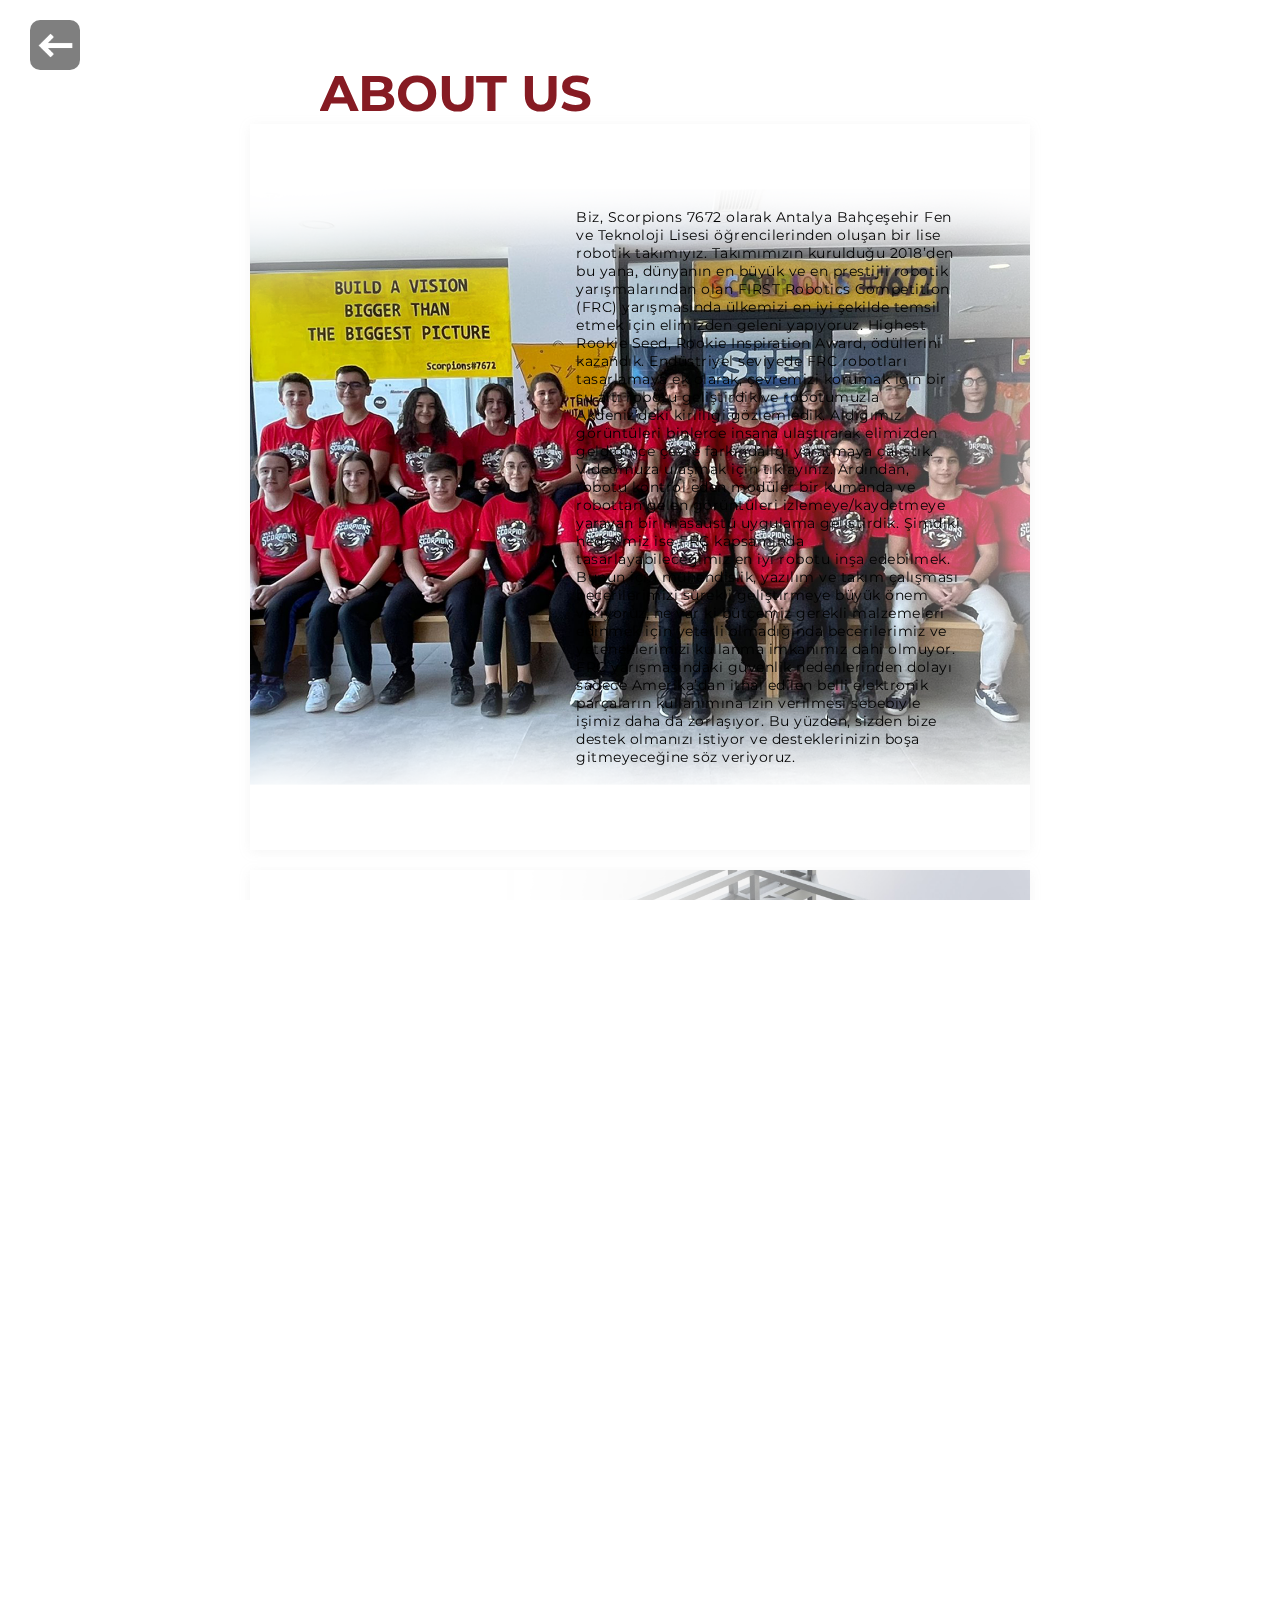
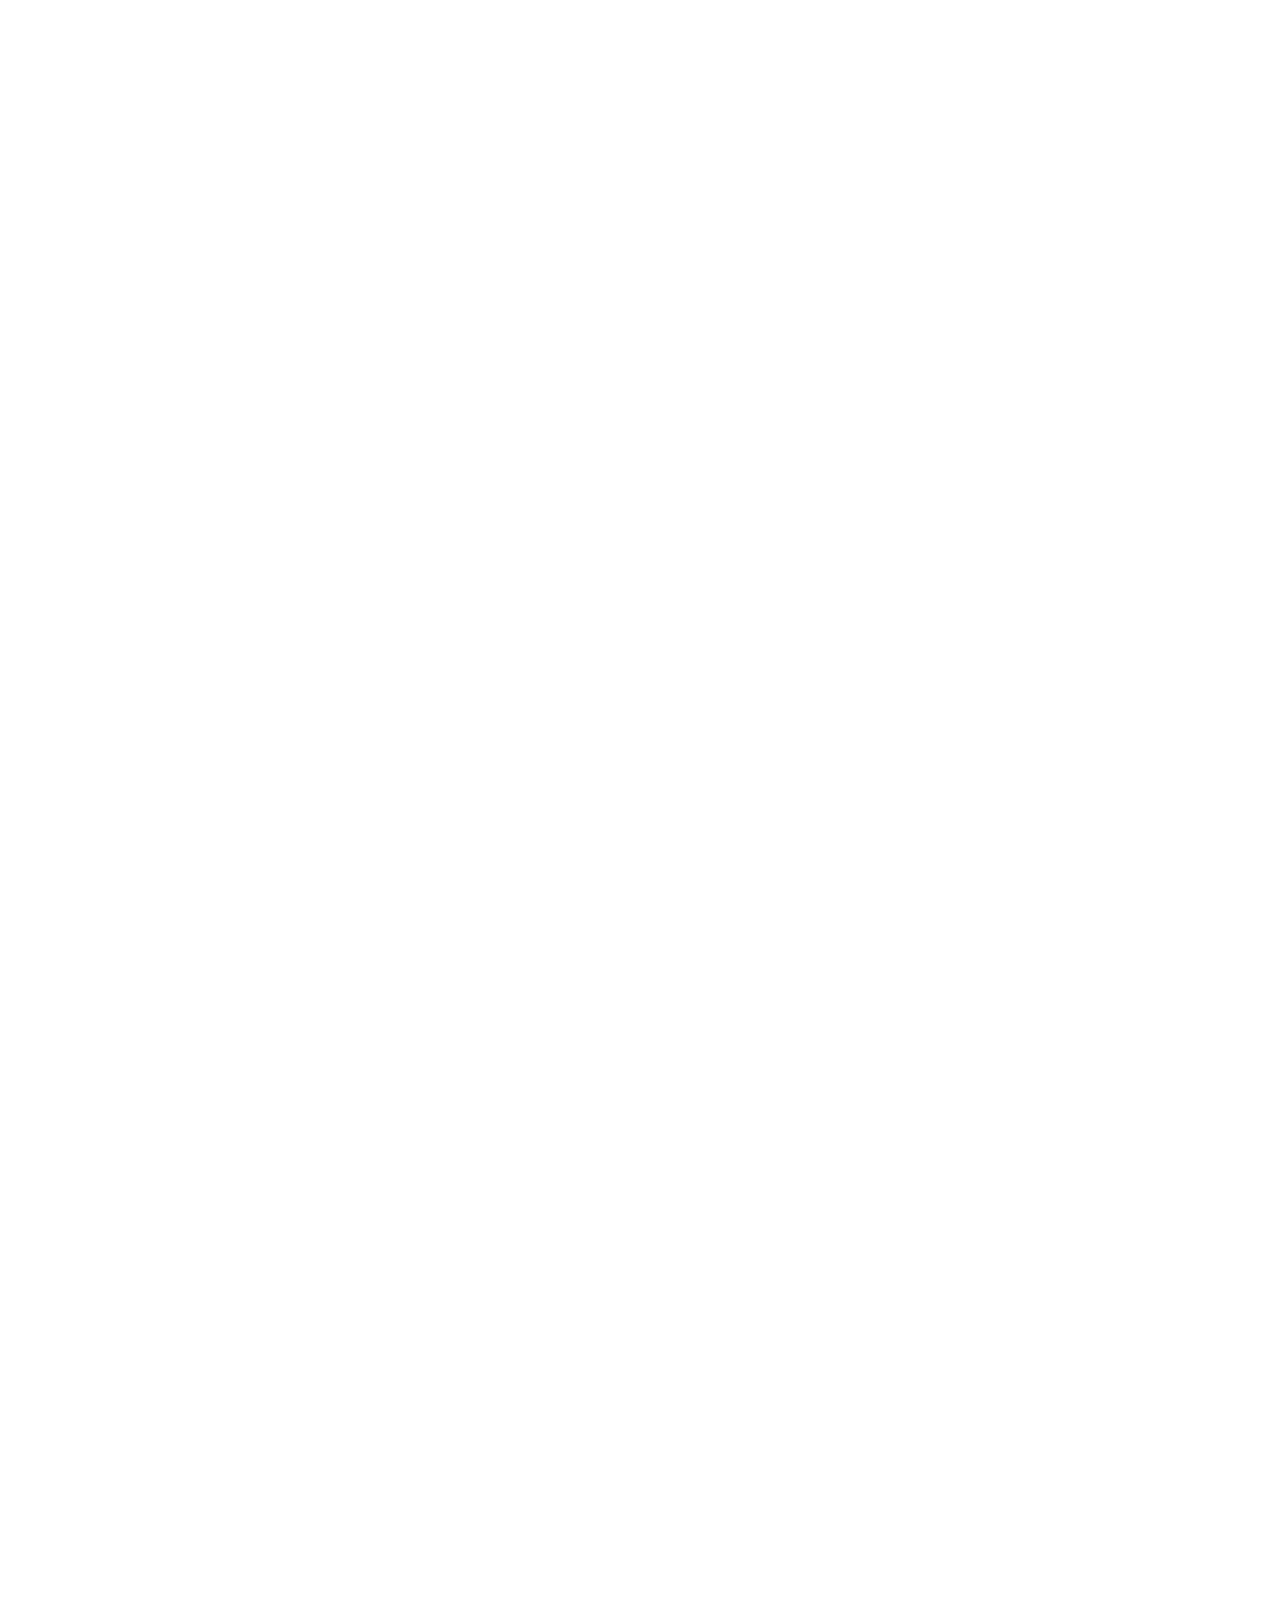
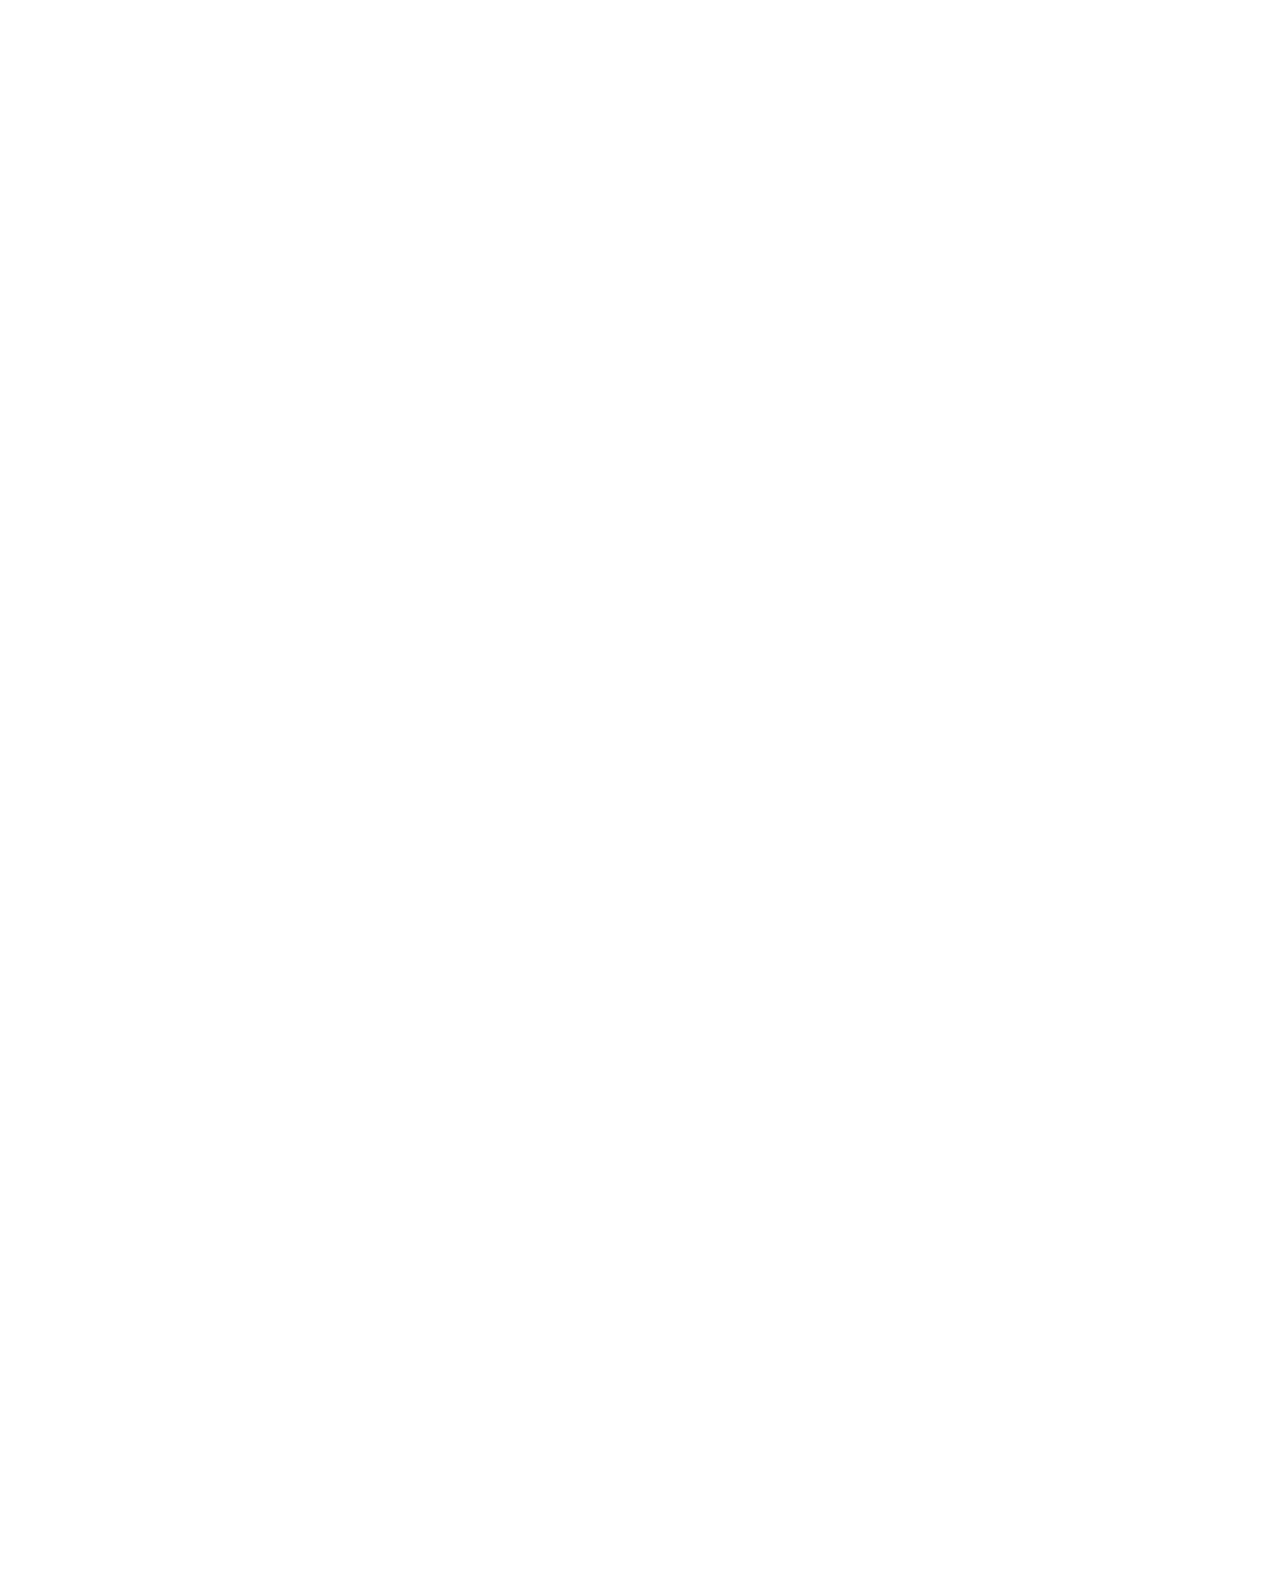
<file: aboutus.html>
<!doctype html>
<html lang="en">


<head>
	<meta charset="utf-8">
	<meta name="viewport" content="width=device-width" />
	<meta https-equiv="X-UA-Compatible" content="ie=edge" />
	<link rel="stylesheet" href="css/style.css" />
	<title> Scorpions Robotics </title>
	<script src="jquery/jquery-3.4.1.js"></script>
	<script type="text/javascript" src="jquery/main.js"></script>
	<script type="text/javascript" src="jquery/favicon.js"></script>
	<script>
		$(window).on("load", function () {
			$(".loader-wrapper").fadeOut("fast");
		});
	</script>
</head>

<body style="scroll-snap-type: none;">
	<div onClick="back2()" class="backbutton">
		<img alt="" src="images/goback.png" />
	</div>
	<div id="sidebar">
		<div clas<strong></strong>s="toggle-btn" onclick="toggleSidebar()">
			<div class="icon">
				<div class="hamburger"></div>
			</div>
		</div>
		<ul>
			<a href="index.html">
				<li><img style="height: 20px; padding-right: 6px;" alt="" src="images/ico_home.png" />Home</li>
			</a>
			<a href="aboutus.html">
				<li><img style="height: 20px; padding-right: 6px;" alt="" src="images/ico_aboutus.png" />Our Projects</li>
			</a>
			<a href="projects.html">
				<li><img style="height: 20px; padding-right: 6px;" alt="" src="images/ico_home.png" />Home</li>
			</a>
			<li id="frcandfirst.html" onClick="productMenu()">
				<img style="height: 20px; padding-right: 6px;" alt="" src="images/ico_products.png" />FRC and First
			</li>

			<div id="industrial" class="sidebarsub">
				<li onClick="industrialMenu()" style="padding-left: 15px;">Industrial</li>
				<a href="products/ptk1000.html">
					<li id="ptk1000" class="sidebarsub1" style="padding-left: 30px;">PTK<strong>1000</strong></li>
				</a>
				<a href="products/ptk3000.html">
					<li id="ptk3000" class="sidebarsub1" style="padding-left: 30px;">PTK<strong>3000</strong></li>
				</a>
			</div>
			<div id="agricultural" class="sidebarsub">
				<li onClick="agriMenu()" style="padding-left: 15px;">Agricultural</li>
				<a href="products/uta.html">
					<li id="uta" class="sidebarsub2" style="padding-left: 30px;"><strong>UTA</strong></li>
				</a>
			</div>
			<a onClick="window.location.href = '#sec_con'">
				<li><img style="height: 20px; padding-right: 6px;" alt="" src="images/ico_contact.png" />Contact</li>
			</a>
			<div class="menu_social">
				<a target="_blank" href="https://twitter.com/scorpions7672"><img title="Twitter" alt=""
						src="images/logo_twitter.png" /></a>
				<a target="_blank" href="https://www.facebook.com/scorpions7672/"><img title="Facebook" alt=""
						src="images/logo_facebook.png" /></a>
				<a target="_blank" href="https://www.instagram.com/scorpions7672/"><img title="Instagram" alt=""
						src="images/logo_instagram.png" /></a>
				<a target="_blank" href="https://www.youtube.com/channel/UCLsK3acedtyaD6dABW39g2Q"><img title="Youtube"
						alt="" src="images/logo_youtube.png" /></a>
			</div>
		</ul>
	</div>

	<section class="aboutus">
		<div class="au-header">
			<h3>ABOUT US</h3>
		</div>
		<div class="au-description">
			<p>
				Biz, Scorpions 7672 olarak Antalya Bahçeşehir Fen ve Teknoloji Lisesi öğrencilerinden oluşan bir lise
				robotik takımıyız. Takımımızın kurulduğu 2018’den bu yana, dünyanın en büyük ve en prestijli robotik
				yarışmalarından olan FIRST Robotics Competition (FRC) yarışmasında ülkemizi en iyi şekilde temsil etmek
				için elimizden geleni yapıyoruz.

				Highest Rookie Seed, Rookie Inspiration Award, ödüllerini kazandık.
				Endüstriyel seviyede FRC robotları tasarlamaya ek olarak, çevremizi korumak için bir su altı robotu
				geliştirdik ve robotumuzla Akdeniz’deki kirliliği gözlemledik. Aldığımız görüntüleri binlerce insana
				ulaştırarak elimizden geldiğince çevre farkındalığı yaratmaya çalıştık. Videomuza ulaşmak için
				tıklayınız. Ardından, robotu kontrol eden modüler bir kumanda ve robottan gelen görüntüleri
				izlemeye/kaydetmeye yarayan bir masaüstü uygulama geliştirdik.

				Şimdiki hedefimiz ise FRC kapsamında tasarlayabileceğimiz en iyi robotu inşa edebilmek. Bunun için
				mühendislik, yazılım ve takım çalışması becerilerimizi sürekli geliştirmeye büyük önem veriyoruz, ne var
				ki bütçemiz gerekli malzemeleri edinmek için yeterli olmadığında becerilerimiz ve yeteneklerimizi
				kullanma imkanımız dahi olmuyor. FRC yarışmasındaki güvenlik nedenlerinden dolayı sadece Amerika’dan
				ithal edilen belli elektronik parçaların kullanımına izin verilmesi sebebiyle işimiz daha da zorlaşıyor.
				Bu yüzden, sizden bize destek olmanızı istiyor ve desteklerinizin boşa gitmeyeceğine söz veriyoruz.




			</p>
		</div>


		<div class="au-content">
			<li>July 2017</li>
			<li>Research and Development of Agricultural Robot</li>
			<p> 5 friends with different engineering backgrounds come together to design a lightweight autonomous
				farming robot to create a sustainable solution for mechanical weeding in agriculture.</p>
		</div>

		<div class="au-content-r">
			<li>October 2017</li>
			<li>ITU Cekirdek Acceptance and Entrepreneurship Training</li>
			<p> With our Autonomous Agricultural Robot initiative, we got accepted to Turkey's most successful
				incubation centre and complete their entrepreneurship training program.</p>
		</div>

		<div class="au-content">
			<li>February 2018</li>
			<li>Tubitak BIGG and Company Establishment</li>
			<p> In February 2018, our first application to Tubitak has concluded and we are awarded with financial
				support thanks to TUBITAK BIGG program. Then, we established our company under the name Patika Robotik
				Arge ve Mühendislik San.Tic.A.Ş.</p>
		</div>

		<div class="au-content-r">
			<li>May 2018</li>
			<li>Research and Development of Autonomous Mobile Robots</li>
			<p> While working on our autonomous agricultural robot, we were also promoting our company to the industry
				and trying to establish relationships with companies. As a result of these efforts, we received our
				first order and started to develop 2 different autonomous load-carrier platforms under this order.</p>
		</div>


		<div class="au-content">
			<li>October 2018</li>
			<li>First Prototype Production of Agricultural Robot</li>
			<p> After weeks of hard work at our workshop, we have completed the production and assembly of our first
				autonomous agricultural robot. We have prepared a series of test environments to measure the adequacy of
				our robot's mechanical and electronic hardware in harsh outdoor conditions.</p>
		</div>

		<div class="au-content-r">
			<li>November 2018</li>
			<li>BIG BANG</li>
			<p> In November 2019, after passing through eliminations, we succeeded in reaching the semi-finals in the
				Big Bang competition organized by ITU Cekirdek and exhibited our first product in the foyer area.</p>
		</div>

		<div class="au-content">
			<li>February 2019</li>
			<li>Prototype Production of Autonomous Mobile Robot</li>
			<p> As a result of countless supplier interviews and numerous revised designs, we completed the production
				and assembly of our first Autonomous Mobile Robot within 8 months. </p>
		</div>

		<div class="au-content-r">
			<li>November 2019</li>
			<li>Turkey Connected and Autonomous Vehicles Cluster</li>
			<p> Patika Robotics is proud to be member of Turkey Connected and Autonomous Vehicles - Cluster and provide
				solutions for autonomous mobility and electric vehicles.</p>
		</div>


		<div class="au-content">
			<li>December 2019</li>
			<li>Production of PTK1000 </li>
			<p> In December 2019, we finished our first commercial Autonomous Mobile Robot that can carry up to 1000kg
				loads. </p>
		</div>

		<div class="au-content-r">
			<li>January 2020</li>
			<li>Production of PTK3000 </li>
			<p> After 2 months from finishing PTK1000, we commercialized our second AMR, which has capability of
				carrying 3000 kg loads. </p>
		</div>


	</section>
	<!-- Contact Us-->
	<section id="sec_con" class="section4">
		<div class="partners">
			<li><a href="https://itucekirdek.com/" target="_blank"><img title="İTÜ Çekirdek" class="partnerlogo" alt=""
						src="images/logo_cekirdek.png" /></a>
				<a href="https://www.ariteknokent.com.tr/tr" target="_blank"><img title="İTÜ Teknokent"
						class="partnerlogo" alt="" src="images/logo_teknokent.png" /></a>
				<a href="https://bigg.tubitak.gov.tr/" target="_blank"><img title="Bireysel Genç Girişim"
						class="partnerlogo" alt="" src="images/logo_bigg.png" /></a>
				<a href="https://www.tosb.com.tr/" target="_blank"><img title="TOSB" class="partnerlogo" alt=""
						src="images/logo_tosb.png" /></a>
			</li>
		</div>
		<div class="section4container">

			<div class="googlemaps">
				<iframe title="headquarters" src="https://snazzymaps.com/embed/364334" width="50%" height="70%"
					style="border:none;"></iframe>
			</div>
			<div class="contactinfo">
				<div class="contactlogos">
					<li><img alt="" src="images/logo_phone.png" /></li>
					<li><img alt="" src="images/logo_mail.png" /></li>
					<li><img alt="" src="images/logo_address.png" /></li>
					<li><img alt="" src="images/logo_social.png" /></li>

				</div>

				<div class="contactline">
				</div>

				<div class="contacttext">
					<div class="contactdiv">
						<h3><strong>PHONE</strong></h3>
						<li>+90 546 485 2005</li>
					</div>
					<div class="contactdiv">
						<h3><strong>E-MAIL</strong></h3>
						<li><a href="mailto:scorpions7672@gmail.com" target="_top">scorpions7672@gmail.com</a></li>
					</div>
					<div class="contactdiv">
						<h3><strong>ADDRESS</strong></h3>
						<li style="letter-spacing: 0px;"> Molla Yusuf, 25, Hürriyet Cd.</li>
						<li style="letter-spacing: 0px;">07070 Konyaaltı/Antalya</li>
					</div>
					<div class="contactdiv">
						<h3><strong>FOLLOW US</strong></h3>
						<li>
							<a target="_blank" href="https://twitter.com/scorpions7672"><img title="Twitter" alt=""
									src="images/logo_twitter.png" /></a>
							<a target="_blank" href="https://www.facebook.com/scorpions7672/"><img title="Facebook" alt=""
									src="images/logo_facebook.png" /></a>
							<a target="_blank" href="https://www.instagram.com/scorpions7672/"><img title="Instagram"
									alt="" src="images/logo_instagram.png" /></a>
							<a target="_blank" href="https://www.youtube.com/channel/UCLsK3acedtyaD6dABW39g2Q"><img
									title="Youtube" alt="" src="images/logo_youtube.png" /></a>
						</li>
					</div>
				</div>
			</div>
		</div>


		<div class="copyright">
			<li> Copyright © Scorpions Robotics 2020-2021</li>
		</div>
		<div class="loader-wrapper">
			<span class="loader"></span>
		</div>
	</section>
</body>


</html>
</file>
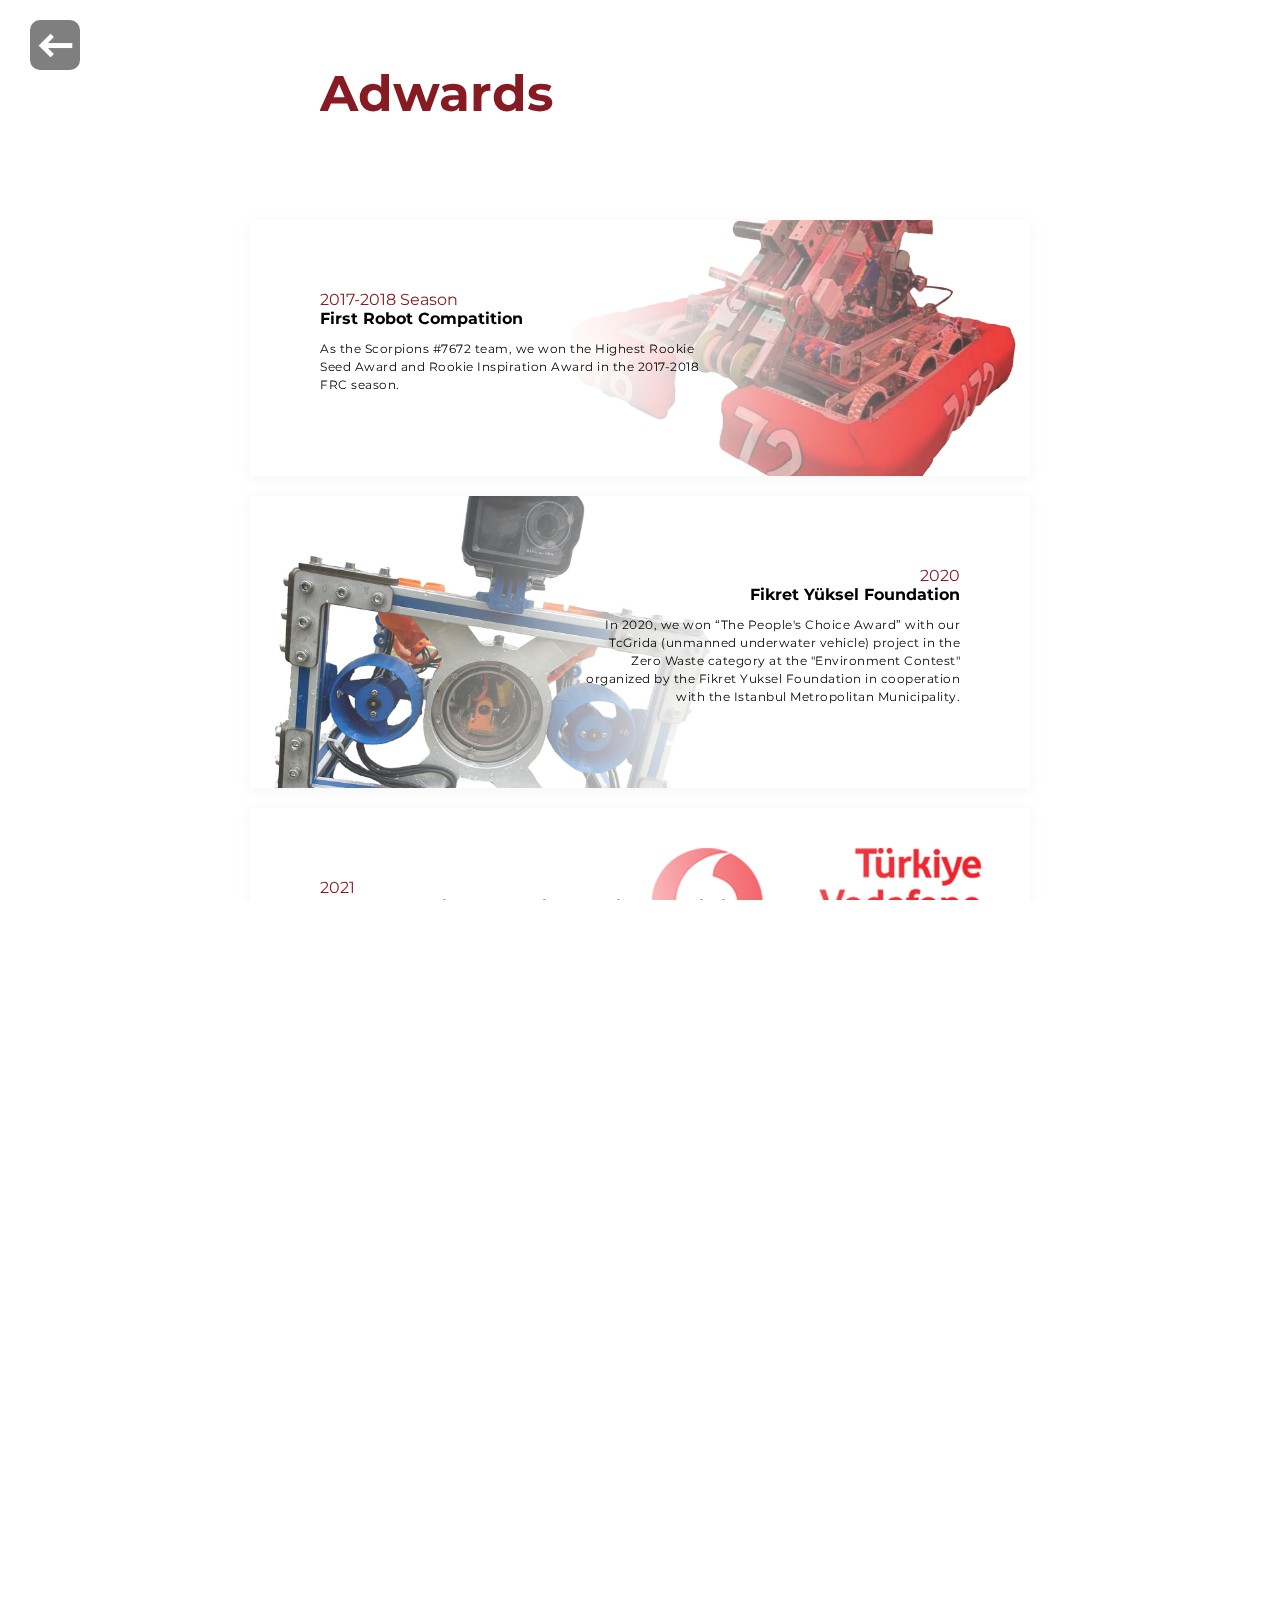
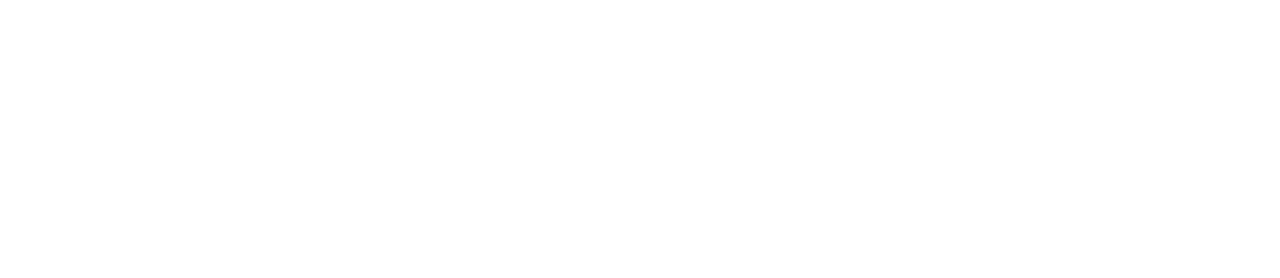
<file: adwards.html>
<!doctype html>
<html lang="en">


<head>
	<meta charset="utf-8">
	<meta name="viewport" content="width=device-width" />
	<meta https-equiv="X-UA-Compatible" content="ie=edge" />
	<link rel="stylesheet" href="css/style2.css" />
	<title> Scorpions Robotics </title>
	<script src="jquery/jquery-3.4.1.js"></script>
	<script type="text/javascript" src="jquery/main.js"></script>
	<script type="text/javascript" src="jquery/favicon.js"></script>
	<script>
		$(window).on("load", function () {
			$(".loader-wrapper").fadeOut("fast");
		});
	</script>
</head>

<body style="scroll-snap-type: none;">
	<div onClick="back2()" class="backbutton">
		<img alt="" src="images/goback.png" />
	</div>
	<div id="sidebar">
		<div clas<strong></strong>s="toggle-btn" onclick="toggleSidebar()">
			<div class="icon">
				<div class="hamburger"></div>
			</div>
		</div>
		<ul>
			<a href="index.html">
				<li><img style="height: 20px; padding-right: 6px;" alt="" src="images/ico_home.png" />Home</li>
			</a>
			<a href="aboutus.html">
				<li><img style="height: 20px; padding-right: 6px;" alt="" src="images/ico_aboutus.png" />Our Projects</li>
			</a>
			<a href="projects.html">
				<li><img style="height: 20px; padding-right: 6px;" alt="" src="images/ico_home.png" />Home</li>
			</a>
			<li id="frcandfirst.html" onClick="productMenu()">
				<img style="height: 20px; padding-right: 6px;" alt="" src="images/ico_products.png" />FRC and First
			</li>

			<div id="industrial" class="sidebarsub">
				<li onClick="industrialMenu()" style="padding-left: 15px;">Industrial</li>
				<a href="products/ptk1000.html">
					<li id="ptk1000" class="sidebarsub1" style="padding-left: 30px;">PTK<strong>1000</strong></li>
				</a>
				<a href="products/ptk3000.html">
					<li id="ptk3000" class="sidebarsub1" style="padding-left: 30px;">PTK<strong>3000</strong></li>
				</a>
			</div>
			<div id="agricultural" class="sidebarsub">
				<li onClick="agriMenu()" style="padding-left: 15px;">Agricultural</li>
				<a href="products/uta.html">
					<li id="uta" class="sidebarsub2" style="padding-left: 30px;"><strong>UTA</strong></li>
				</a>
			</div>
			<a onClick="window.location.href = '#sec_con'">
				<li><img style="height: 20px; padding-right: 6px;" alt="" src="images/ico_contact.png" />Contact</li>
			</a>
			<div class="menu_social">
				<a target="_blank" href="https://twitter.com/scorpions7672"><img title="Twitter" alt=""
						src="images/logo_twitter.png" /></a>
				<a target="_blank" href="https://www.facebook.com/scorpions7672/"><img title="Facebook" alt=""
						src="images/logo_facebook.png" /></a>
				<a target="_blank" href="https://www.instagram.com/scorpions7672/"><img title="Instagram" alt=""
						src="images/logo_instagram.png" /></a>
				<a target="_blank" href="https://www.youtube.com/channel/UCLsK3acedtyaD6dABW39g2Q"><img title="Youtube"
						alt="" src="images/logo_youtube.png" /></a>
			</div>
		</ul>
	</div>

	<section class="aboutus">
		<div class="au-header">
			<h3>Adwards</h3>
		</div>
		<div>

		</div>

<br>
<br>
<br>
<br>
		<div class="au-content">
			<li>2017-2018 Season</li>
			<li>First Robot Compatition</li>
			<p>As the Scorpions #7672 team, we won the Highest Rookie Seed Award and Rookie Inspiration Award in the 2017-2018 FRC season.</p>
		</div>

		<div class="au-content-r">
			<li>2020</li>
			<li>Fikret Yüksel Foundation</li>
			<p>In 2020, we won “The People's Choice Award” with our TcGrida (unmanned underwater vehicle) project in the Zero Waste category at the "Environment Contest" organized by the Fikret Yuksel Foundation in cooperation with the Istanbul Metropolitan Municipality.</p>
		</div>

		<div class="au-content">
			<li>2021</li>
			<li>Vodafone Türkiye Foundation , Habitat Association</li>
			<p>Our team members won the 2nd place in the Mobile Application Hackathon for Gender Equality, organized in cooperation with Vodafone Turkey Foundation and Habitat Association in 2021.</p>
		</div>

		



	</section>
	<!-- Contact Us-->
	
		<div class="section4container">

			<div class="googlemaps">
				<iframe title="headquarters" src="https://snazzymaps.com/embed/364334" width="25%" height="35%"
					style="border:none;"></iframe>
			</div>
			<div class="contactinfo">
				<div class="contactlogos">
					<li><img alt="" src="images/logo_phone.png" /></li>
					<li><img alt="" src="images/logo_mail.png" /></li>
					<li><img alt="" src="images/logo_address.png" /></li>
					<li><img alt="" src="images/logo_social.png" /></li>

				</div>

				<div class="contactline">
				</div>

				<div class="contacttext">
					<div class="contactdiv">
						<h3><strong>PHONE</strong></h3>
						<li>+90 546 485 2005</li>
					</div>
					<div class="contactdiv">
						<h3><strong>E-MAIL</strong></h3>
						<li><a href="mailto:scorpions7672@gmail.com" target="_top">scorpions7672@gmail.com</a></li>
					</div>
					<div class="contactdiv">
						<h3><strong>ADDRESS</strong></h3>
						<li style="letter-spacing: 0px;"> Molla Yusuf, 25, Hürriyet Cd.</li>
						<li style="letter-spacing: 0px;">07070 Konyaaltı/Antalya</li>
					</div>
					<div class="contactdiv">
						<h3><strong>FOLLOW US</strong></h3>
						<li>
							<a target="_blank" href="https://twitter.com/scorpions7672"><img title="Twitter" alt=""
									src="images/logo_twitter.png" /></a>
							<a target="_blank" href="https://www.facebook.com/scorpions7672/"><img title="Facebook" alt=""
									src="images/logo_facebook.png" /></a>
							<a target="_blank" href="https://www.instagram.com/scorpions7672/"><img title="Instagram"
									alt="" src="images/logo_instagram.png" /></a>
							<a target="_blank" href="https://www.youtube.com/channel/UCLsK3acedtyaD6dABW39g2Q"><img
									title="Youtube" alt="" src="images/logo_youtube.png" /></a>
						</li>
					</div>
				</div>
			</div>
		</div>


		<div class="copyright">
			<li> Copyright © Scorpions Robotics 2020-2021</li>
		</div>
		<div class="loader-wrapper">
			<span class="loader"></span>
		</div>
	</section>
</body>


</html>
</file>
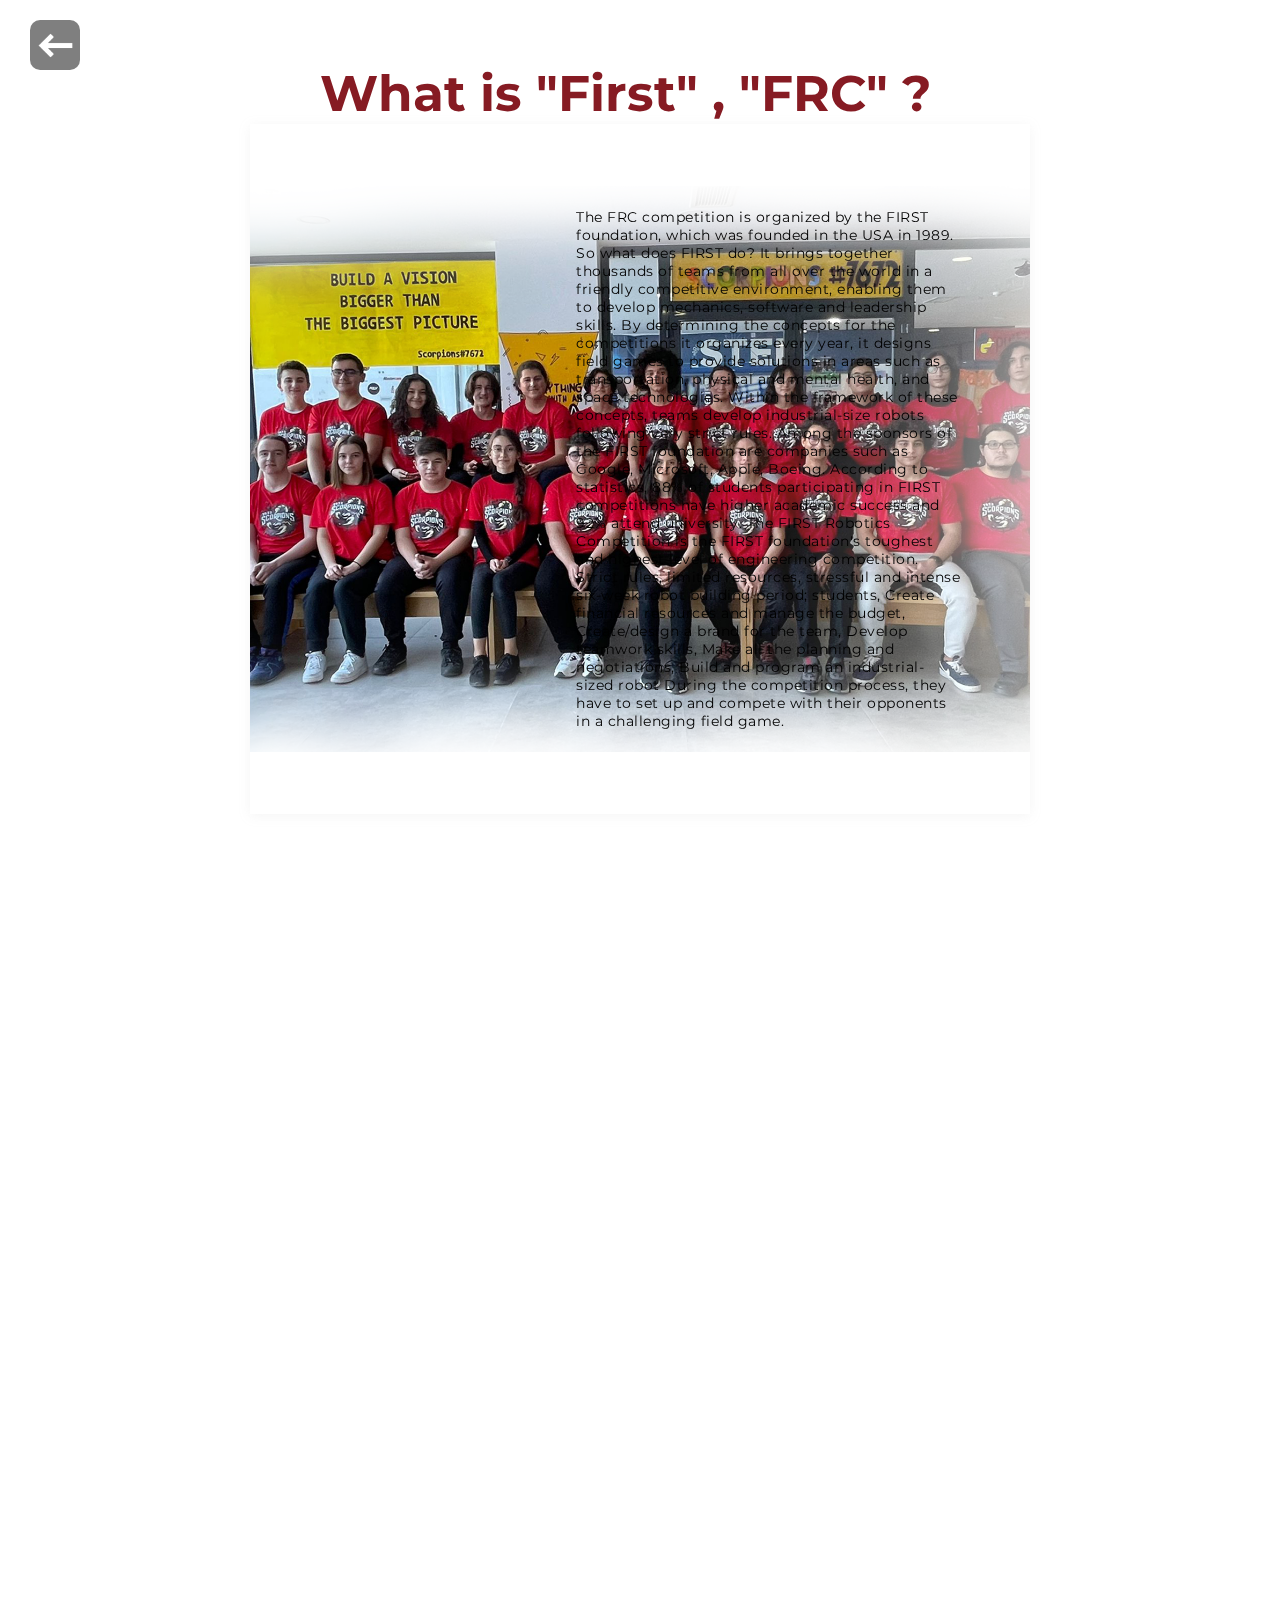
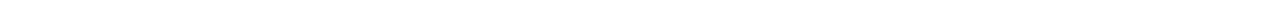
<file: frcandfirst.html>
<!doctype html>
<html lang="en">


<head>
	<meta charset="utf-8">
	<meta name="viewport" content="width=device-width" />
	<meta https-equiv="X-UA-Compatible" content="ie=edge" />
	<link rel="stylesheet" href="css/style.css" />
	<title> Scorpions Robotics </title>
	<script src="jquery/jquery-3.4.1.js"></script>
	<script type="text/javascript" src="jquery/main.js"></script>
	<script type="text/javascript" src="jquery/favicon.js"></script>
	<script>
		$(window).on("load", function () {
			$(".loader-wrapper").fadeOut("fast");
		});
	</script>
</head>

<body style="scroll-snap-type: none;">
	<div onClick="back2()" class="backbutton">
		<img alt="" src="images/goback.png" />
	</div>
	<div id="sidebar">
		<div class<strong></strong>s="toggle-btn" onclick="toggleSidebar()">
			<div class="icon">
				<div class="hamburger"></div>
			</div>
		</div>
		<ul>
			<a href="index.html">
				<li><img style="height: 20px; padding-right: 6px;" alt="" src="images/ico_home.png" />Home</li>
			</a>
			<a href="aboutus.html">
				<li><img style="height: 20px; padding-right: 6px;" alt="" src="images/ico_aboutus.png" />Our Projects
				</li>
			</a>
			<a href="projects.html">
				<li><img style="height: 20px; padding-right: 6px;" alt="" src="images/ico_home.png" />Home</li>
			</a>
			<li id="frcandfirst.html" onClick="productMenu()">
				<img style="height: 20px; padding-right: 6px;" alt="" src="images/ico_products.png" />FRC and First
			</li>

			<div id="industrial" class="sidebarsub">
				<li onClick="industrialMenu()" style="padding-left: 15px;">Industrial</li>
				<a href="products/ptk1000.html">
					<li id="ptk1000" class="sidebarsub1" style="padding-left: 30px;">PTK<strong>1000</strong></li>
				</a>
				<a href="products/ptk3000.html">
					<li id="ptk3000" class="sidebarsub1" style="padding-left: 30px;">PTK<strong>3000</strong></li>
				</a>
			</div>
			<div id="agricultural" class="sidebarsub">
				<li onClick="agriMenu()" style="padding-left: 15px;">Agricultural</li>
				<a href="products/uta.html">
					<li id="uta" class="sidebarsub2" style="padding-left: 30px;"><strong>UTA</strong></li>
				</a>
			</div>
			<a onClick="window.location.href = '#sec_con'">
				<li><img style="height: 20px; padding-right: 6px;" alt="" src="images/ico_contact.png" />Contact</li>
			</a>
			<div class="menu_social">
				<a target="_blank" href="https://twitter.com/scorpions7672"><img title="Twitter" alt=""
						src="images/logo_twitter.png" /></a>
				<a target="_blank" href="https://www.facebook.com/scorpions7672/"><img title="Facebook" alt=""
						src="images/logo_facebook.png" /></a>
				<a target="_blank" href="https://www.instagram.com/scorpions7672/"><img title="Instagram" alt=""
						src="images/logo_instagram.png" /></a>
				<a target="_blank" href="https://www.youtube.com/channel/UCLsK3acedtyaD6dABW39g2Q"><img title="Youtube"
						alt="" src="images/logo_youtube.png" /></a>
			</div>
		</ul>
	</div>

	<section class="aboutus">
		<div class="au-header">
			<h3>What is "First" , "FRC" ?</h3>
		</div>
		<div class="au-description">
			<p>
				The FRC competition is organized by the FIRST foundation, which was founded in the USA in 1989. So what does FIRST do? It brings together thousands of teams from all over the world in a friendly competitive environment, enabling them to develop mechanics, software and leadership skills. By determining the concepts for the competitions it organizes every year, it designs field games to provide solutions in areas such as transportation, physical and mental health, and space technologies. Within the framework of these concepts, teams develop industrial-size robots following very strict rules. Among the sponsors of the FIRST foundation are companies such as Google, Microsoft, Apple, Boeing. According to statistics, 88% of students participating in FIRST competitions have higher academic success and 92% attend university.
The FIRST Robotics Competition is the FIRST foundation's toughest and highest level of engineering competition. Strict rules, limited resources, stressful and intense six-week robot building period; students,
 Create financial resources and manage the budget,
Create/design a brand for the team,
Develop teamwork skills,
Make all the planning and negotiations,
Build and program an industrial-sized robot
During the competition process, they have to set up and compete with their opponents in a challenging field game.



			</p>
		</div>



		<div class="section4container">

			<div class="googlemaps">
				<iframe title="headquarters" src="https://snazzymaps.com/embed/364334" width="50%" height="70%"
					style="border:none;"></iframe>
			</div>
			<div class="contactinfo">
				<div class="contactlogos">
					<li><img alt="" src="images/logo_phone.png" /></li>
					<li><img alt="" src="images/logo_mail.png" /></li>
					<li><img alt="" src="images/logo_address.png" /></li>
					<li><img alt="" src="images/logo_social.png" /></li>

				</div>

				<div class="contactline">
				</div>

				<div class="contacttext">
					<div class="contactdiv">
						<h3><strong>PHONE</strong></h3>
						<li>+90 546 485 2005</li>
					</div>
					<div class="contactdiv">
						<h3><strong>E-MAIL</strong></h3>
						<li><a href="mailto:scorpions7672@gmail.com" target="_top">scorpions7672@gmail.com</a></li>
					</div>
					<div class="contactdiv">
						<h3><strong>ADDRESS</strong></h3>
						<li style="letter-spacing: 0px;"> Molla Yusuf, 25, Hürriyet Cd.</li>
						<li style="letter-spacing: 0px;">07070 Konyaaltı/Antalya</li>
					</div>
					<div class="contactdiv">
						<h3><strong>FOLLOW US</strong></h3>
						<li>
							<a target="_blank" href="https://twitter.com/scorpions7672"><img title="Twitter" alt=""
									src="images/logo_twitter.png" /></a>
							<a target="_blank" href="https://www.facebook.com/scorpions7672/"><img title="Facebook"
									alt="" src="images/logo_facebook.png" /></a>
							<a target="_blank" href="https://www.instagram.com/scorpions7672/"><img title="Instagram"
									alt="" src="images/logo_instagram.png" /></a>
							<a target="_blank" href="https://www.youtube.com/channel/UCLsK3acedtyaD6dABW39g2Q"><img
									title="Youtube" alt="" src="images/logo_youtube.png" /></a>
						</li>
					</div>
				</div>
			</div>
		</div>


		<div class="copyright">
			<li> Copyright © Scorpions Robotics 2020-2021</li>
		</div>
		<div class="loader-wrapper">
			<span class="loader"></span>
		</div>
	</section>
</body>


</html>
</file>
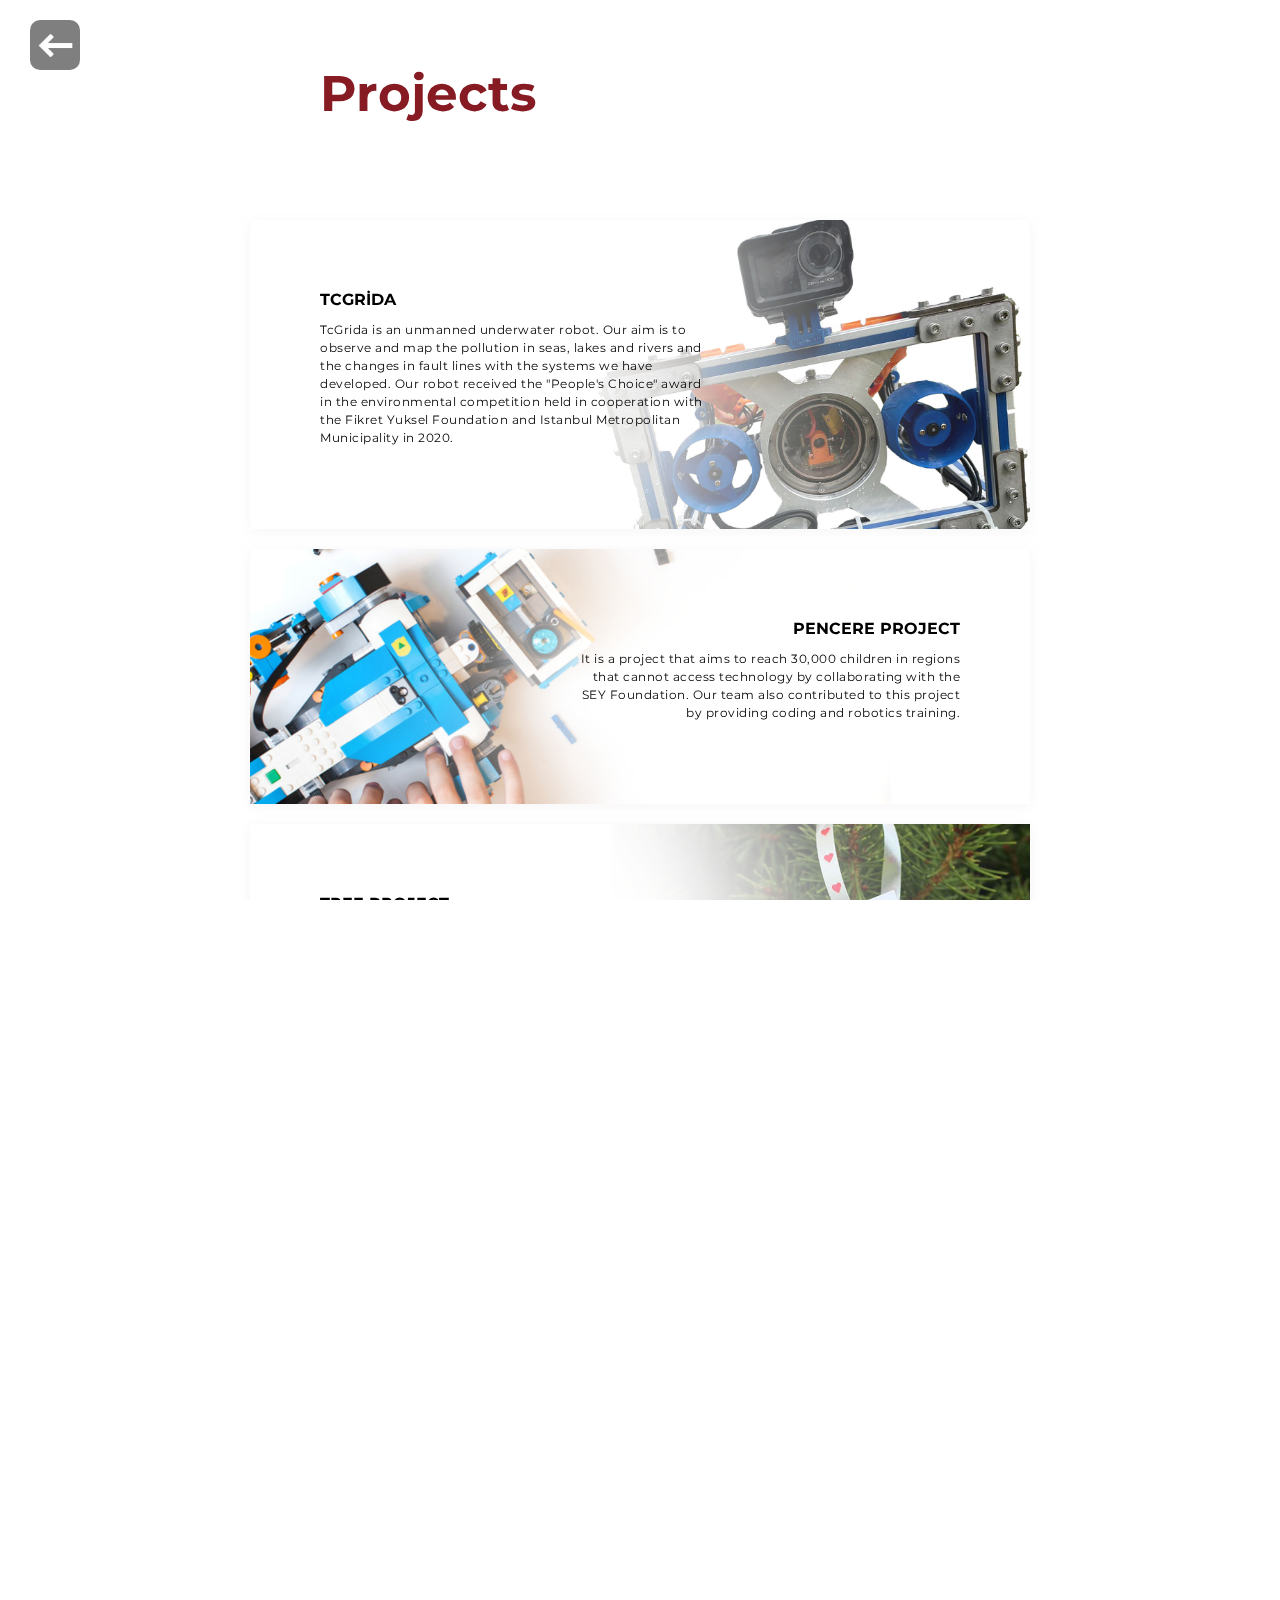
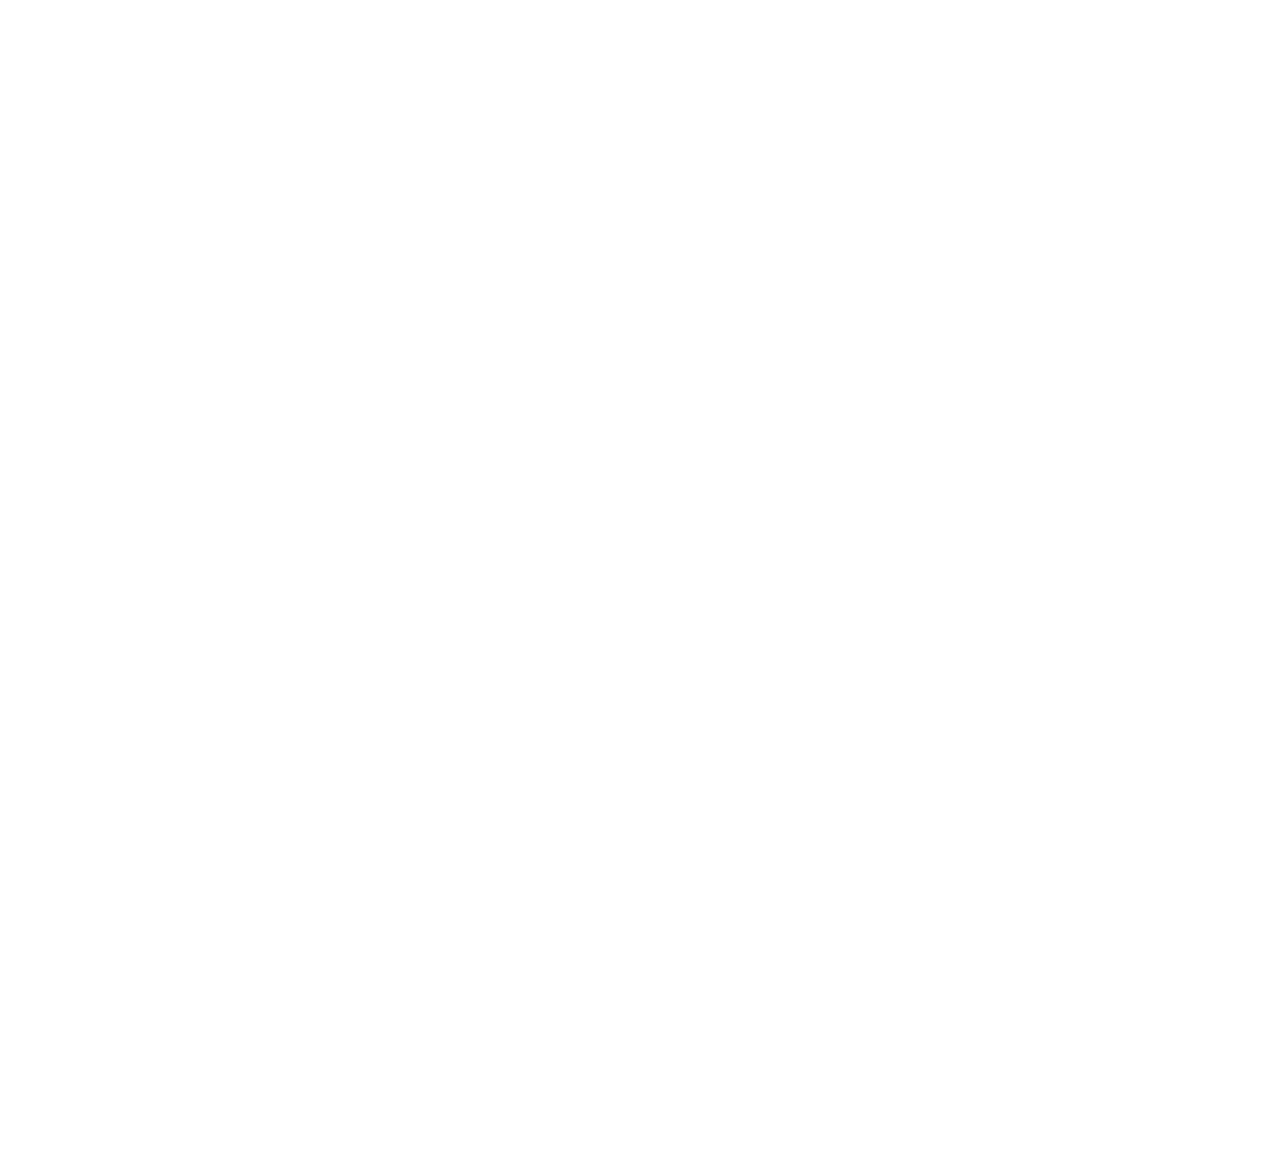
<file: projects.html>
<!doctype html>
<html lang="en">


<head>
	<meta charset="utf-8">
	<meta name="viewport" content="width=device-width" />
	<meta https-equiv="X-UA-Compatible" content="ie=edge" />
	<link rel="stylesheet" href="css/style3.css" />
	<title> Scorpions Robotics </title>
	<script src="jquery/jquery-3.4.1.js"></script>
	<script type="text/javascript" src="jquery/main.js"></script>
	<script type="text/javascript" src="jquery/favicon.js"></script>
	<script>
		$(window).on("load", function () {
			$(".loader-wrapper").fadeOut("fast");
		});
	</script>
</head>

<body style="scroll-snap-type: none;">
	<div onClick="back2()" class="backbutton">
		<img alt="" src="images/goback.png" />
	</div>
	<div id="sidebar">
		<div clas<strong></strong>s="toggle-btn" onclick="toggleSidebar()">
			<div class="icon">
				<div class="hamburger"></div>
			</div>
		</div>
		<ul>
			<a href="index.html">
				<li><img style="height: 20px; padding-right: 6px;" alt="" src="images/ico_home.png" />Home</li>
			</a>
			<a href="aboutus.html">
				<li><img style="height: 20px; padding-right: 6px;" alt="" src="images/ico_aboutus.png" />Our Projects</li>
			</a>
			<a href="projects.html">
				<li><img style="height: 20px; padding-right: 6px;" alt="" src="images/ico_home.png" />Home</li>
			</a>
			<li id="frcandfirst.html" onClick="productMenu()">
				<img style="height: 20px; padding-right: 6px;" alt="" src="images/ico_products.png" />FRC and First
			</li>

			<div id="industrial" class="sidebarsub">
				<li onClick="industrialMenu()" style="padding-left: 15px;">Industrial</li>
				<a href="products/ptk1000.html">
					<li id="ptk1000" class="sidebarsub1" style="padding-left: 30px;">PTK<strong>1000</strong></li>
				</a>
				<a href="products/ptk3000.html">
					<li id="ptk3000" class="sidebarsub1" style="padding-left: 30px;">PTK<strong>3000</strong></li>
				</a>
			</div>
			<div id="agricultural" class="sidebarsub">
				<li onClick="agriMenu()" style="padding-left: 15px;">Agricultural</li>
				<a href="products/uta.html">
					<li id="uta" class="sidebarsub2" style="padding-left: 30px;"><strong>UTA</strong></li>
				</a>
			</div>
			<a onClick="window.location.href = '#sec_con'">
				<li><img style="height: 20px; padding-right: 6px;" alt="" src="images/ico_contact.png" />Contact</li>
			</a>
			<div class="menu_social">
				<a target="_blank" href="https://twitter.com/scorpions7672"><img title="Twitter" alt=""
						src="images/logo_twitter.png" /></a>
				<a target="_blank" href="https://www.facebook.com/scorpions7672/"><img title="Facebook" alt=""
						src="images/logo_facebook.png" /></a>
				<a target="_blank" href="https://www.instagram.com/scorpions7672/"><img title="Instagram" alt=""
						src="images/logo_instagram.png" /></a>
				<a target="_blank" href="https://www.youtube.com/channel/UCLsK3acedtyaD6dABW39g2Q"><img title="Youtube"
						alt="" src="images/logo_youtube.png" /></a>
			</div>
		</ul>
	</div>

	<section class="aboutus">
		<div class="au-header">
			<h3>Projects</h3>
		</div>
		<div >
		

		</div>

<br>
<br>
<br>
<br>
		<div class="au-content">
			<li></li>
			<li>TCGRİDA</li>
			<p>TcGrida is an unmanned underwater robot. Our aim is to observe and map the pollution in seas, lakes and rivers and the changes in fault lines with the systems we have developed. Our robot received the "People's Choice" award in the environmental competition held in cooperation with the Fikret Yuksel Foundation and Istanbul Metropolitan Municipality in 2020.</p>
		</div>

		<div class="au-content-r">
			<li></li>
			<li>PENCERE PROJECT</li>
			<p>It is a project that aims to reach 30,000 children in regions that cannot access technology by collaborating with the SEY Foundation. Our team also contributed to this project by providing coding and robotics training.
			</p>
		</div>

		<div class="au-content">
			<li></li>
			<li>TREE PROJECT</li>
			<p>We reached out to many children in Turkey and asked about their dreams. After hanging the dreams from the students on a tree in our school, we realized a social responsibility project where they could realize one of the dreams that were hung from our friends at school.</p>
		</div>

		<div class="au-content-r">
			<li></li>
			<li>SISTER SCHOOL PROJECT</li>
			<p>Since the day we were established as the Scorpions team, the Ministry of National Education has been regularly organized every year. We organize robotics lessons and studies with the sister school determined by the company.</p>
		</div>	
		
		<div class="au-content">
			<li></li>
			<li>ROBOTIC SHARING PROJECT</li>
			<p>4-5th grade in schools in need in Antalya. we gave LEGO Mindstorms EV3 and Arduino lessons to the classes. We helped students develop on the subject and reach the level of producing projects.
			</p>
		</div>

		<div class="au-content-r">
			<li></li>
			<li>KafamRahat App</li>
			<p>KafamRahat App is an application developed by our team and aims to eliminate gender inequality in the distribution of tasks in the house. This application, which emerged with the slogan "For gender equality from family to society"; By ensuring gender equality in the family, which is the building block of society, it lays the groundwork for gender equality.</p>
		</div>

	</section>
	<!-- Contact Us-->
	
		<div class="section4container">

			<div class="googlemaps">
				<iframe title="headquarters" src="https://snazzymaps.com/embed/364334" width="25%" height="35%"
					style="border:none;"></iframe>
			</div>
			<div class="contactinfo">
				<div class="contactlogos">
					<li><img alt="" src="images/logo_phone.png" /></li>
					<li><img alt="" src="images/logo_mail.png" /></li>
					<li><img alt="" src="images/logo_address.png" /></li>
					<li><img alt="" src="images/logo_social.png" /></li>

				</div>

				<div class="contactline">
				</div>

				<div class="contacttext">
					<div class="contactdiv">
						<h3><strong>PHONE</strong></h3>
						<li>+90 546 485 2005</li>
					</div>
					<div class="contactdiv">
						<h3><strong>E-MAIL</strong></h3>
						<li><a href="mailto:scorpions7672@gmail.com" target="_top">scorpions7672@gmail.com</a></li>
					</div>
					<div class="contactdiv">
						<h3><strong>ADDRESS</strong></h3>
						<li style="letter-spacing: 0px;"> Molla Yusuf, 25, Hürriyet Cd.</li>
						<li style="letter-spacing: 0px;">07070 Konyaaltı/Antalya</li>
					</div>
					<div class="contactdiv">
						<h3><strong>FOLLOW US</strong></h3>
						<li>
							<a target="_blank" href="https://twitter.com/scorpions7672"><img title="Twitter" alt=""
									src="images/logo_twitter.png" /></a>
							<a target="_blank" href="https://www.facebook.com/scorpions7672/"><img title="Facebook" alt=""
									src="images/logo_facebook.png" /></a>
							<a target="_blank" href="https://www.instagram.com/scorpions7672/"><img title="Instagram"
									alt="" src="images/logo_instagram.png" /></a>
							<a target="_blank" href="https://www.youtube.com/channel/UCLsK3acedtyaD6dABW39g2Q"><img
									title="Youtube" alt="" src="images/logo_youtube.png" /></a>
						</li>
					</div>
				</div>
			</div>
		</div>


		<div class="copyright">
			<li> Copyright © Scorpions Robotics 2020-2021</li>
		</div>
		<div class="loader-wrapper">
			<span class="loader"></span>
		</div>
	</section>
</body>


</html>
</file>
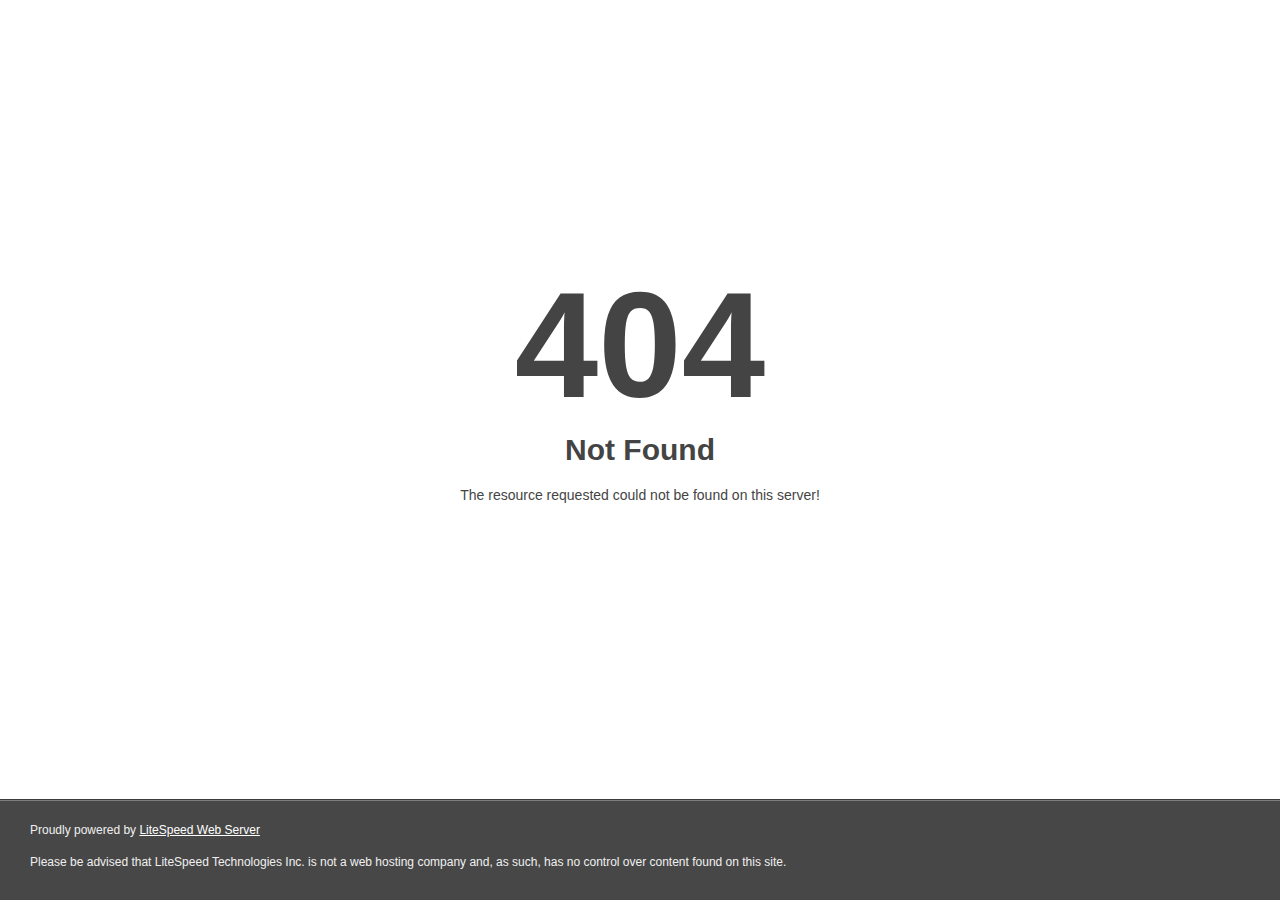
<file: images/logomodule.html>
<!DOCTYPE html>
<html style="height:100%">
<head>
<meta name="viewport" content="width=device-width, initial-scale=1, shrink-to-fit=no" />
<title> 404 Not Found
</title></head>
<body style="color: #444; margin:0;font: normal 14px/20px Arial, Helvetica, sans-serif; height:100%; background-color: #fff;">
<div style="height:auto; min-height:100%; ">     <div style="text-align: center; width:800px; margin-left: -400px; position:absolute; top: 30%; left:50%;">
        <h1 style="margin:0; font-size:150px; line-height:150px; font-weight:bold;">404</h1>
<h2 style="margin-top:20px;font-size: 30px;">Not Found
</h2>
<p>The resource requested could not be found on this server!</p>
</div></div><div style="color:#f0f0f0; font-size:12px;margin:auto;padding:0px 30px 0px 30px;position:relative;clear:both;height:100px;margin-top:-101px;background-color:#474747;border-top: 1px solid rgba(0,0,0,0.15);box-shadow: 0 1px 0 rgba(255, 255, 255, 0.3) inset;">
<br>Proudly powered by  <a style="color:#fff;" href="http://www.litespeedtech.com/error-page">LiteSpeed Web Server</a><p>Please be advised that LiteSpeed Technologies Inc. is not a web hosting company and, as such, has no control over content found on this site.</p></div></body></html>
</file>
<file: css/style.css>
@charset "utf-8";
@import url('https://fonts.googleapis.com/css?family=Oswald:400,500,600,700&amp;display=swap&amp;subset=latin-ext');
@import url('https://fonts.googleapis.com/css?family=Montserrat:100,100i,200,200i,300,300i,400,400i,500,500i,600,600i,700,700i,800,800i,900,900i&amp;display=swap');

html,
body {
    width: 100%;
    height: 100%;
    margin: 0;
    padding: 0;
    box-sizing: 0;
    font-family: 'Montserrat', sans-serif;
    scroll-snap-type: y mandatory;
    scroll-behavior: smooth;
}

html {
    overflow: hidden;
}

body {
    overflow-y: scroll;
    overflow-x: hidden;
}

.productImage {
    width: 100%;
}

::-webkit-scrollbar {
    width: 10px;
}

::-webkit-scrollbar-track {
    background: black;
}

::-webkit-scrollbar-thumb {
    border-radius: 10px;
    background: #861b23;
}

::-webkit-scrollbar-thumb:hover {
    background: rgb(196, 0, 0);
}

a:link {
    text-decoration: none;
    color: #000;
}

a:visited {
    text-decoration: none;
    color: #000;
}

a:hover {
    text-decoration: none;
}

a:active {
    text-decoration: none;
}

section {
    padding: 7em;
    height: calc(100vh - 14em);
    scroll-snap-align: start;
}

h3 {
    font-size: 6vh;
    font-weight: 100;
    margin: 0;
}

.h3_2 {
    font-size: 6vh;
    font-weight: 100;
    margin: 0;
    color: white;
}

.h3_3 {
    font-size: 6vh;
    font-weight: 100;
    margin: 0;
}

p {
    font-size: 30px;
    text-align: right;
    margin-left: 120vh;
}

.btn_productoff {
    list-style: none;
    width: 17vw;
    height: 5vh;
    padding-top: 2.5vh;
    font-size: 1vw;
    letter-spacing: 5px;
    font-weight: 300;
    font-family: 'Montserrat', sans-serif;
    border: 2px solid #861b23;
    color: black;
    background: white;
    cursor: pointer;
    display: none;
}

.btn_product:hover {
    color: #861b23;
    font-family: 'Montserrat', sans-serif;
    border: 2px solid #861b23;
    background: rgba(0, 0, 0, 0.70);
}

.btn_product img {
    width: 1vw;
}

.container1 {
    background-image: url("../images/sec2_background2.png");
    background-size: cover;
    background-position: center;
    width: 100vw;
    height: 100vh;
    overflow-x: hidden;
}

@media(min-width:600px) {
    .benactive {
        list-style: none;
        font-weight: 400;
        font-size: 10px;
        letter-spacing: 3px;
        text-align: left;
        animation: anm_navbar 3s ease-out 0s 1;
        margin-top: 1vh;
    }

    .utabenhow {
        display: flex;
        margin-top: -15vh;
        overflow: hidden;
        height: 20vh;
    }

    .utacontainer {
        text-align: center;
        width: 100vw;
        height: 60vh;
        overflow: hidden;
    }

    .s3title {
        overflow: hidden;
        height: 30vh;
    }

    .utaimg {
        height: 50vh;
        margin-left: auto;
        margin-right: auto;
        transition: .5s;
        -webkit-transition: .5s;
    }

    .utaimg:hover {
        height: 54vh;
    }

    .sc3title li {
        padding-top: 4px;
        font-weight: 200;
        letter-spacing: 3px;
        font-size: 0.8vw;
    }

    .sc4title li {
        padding-top: 4px;
        font-weight: 200;
        letter-spacing: 3px;
        font-size: 0.8vw;
    }

    .utabenefits {
        text-align: left;
        padding-right: 20vw;
        width: 20vw;
        padding-left: 10vw;
    }

    .utahow {
        text-align: right;
        padding-right: 10vw;
        width: 20vw;
        padding-left: 20vw;
    }

    .sc3title {
        text-align: left;
        padding-left: 1vw;
        margin-left: 1vw;
        list-style: none;
        margin-top: 2vh;
        width: 13vw;
        color: white;
        border-bottom: 2.5vh solid rgb(184, 2, 2);
        border-left: 0px solid transparent;
        border-right: 25px solid transparent;
        height: 0;
    }

    .sc4title {
        text-align: right;
        margin-left: auto;
        padding-right: 1vw;
        margin-right: 1vw;
        list-style: none;
        margin-top: 2vh;
        width: 14vw;
        color: white;
        border-bottom: 2.5vh solid rgb(184, 2, 2);
        border-right: 0px solid transparent;
        border-left: 25px solid transparent;
        height: 0;
    }

    .uta1context {
        background: rgba(0, 0, 0, 0.3);
        border-top-right-radius: 2.5vw;
        border: 1px solid rgb(184, 2, 2);
        height: 5vw;
    }

    .uta2context {
        background: rgba(0, 0, 0, 0.3);
        border-top-left-radius: 2.5vw;
        border: 1px solid rgb(184, 2, 2);
        height: 5vw;
    }

    .c2li1 {
        list-style: none;
        text-align: left;
        font-size: .9vw;
        letter-spacing: 2px;
        padding-left: 1vw;
        color: white;
        padding-top: 2vh;
        text-shadow: 0 2px 4px black;
    }

    .c2li2 {
        list-style: none;
        text-align: left;
        font-size: 3vw;
        font-weight: 700;
        color: white;
        text-shadow: 0 2px 4px black;
    }

    .c2li3 {
        list-style: none;
        text-align: left;
        font-size: 3vw;
        font-weight: 200;
        padding-left: 20vw;
        color: white;
        margin-top: -1vh;
        padding-bottom: 2vh;
        text-shadow: 0 2px 4px black;
    }

    .s3title ul {
        width: 90vw;
        margin-top: 10vh;
        margin-left: 5vw;
    }

    #navbartext {
        position: absolute;
        margin-left: 2.8vw;
        margin-top: 30vh;
    }

    .navicon {
        display: inline;
        width: 1vw;
        position: fixed;
        height: 100vh;
        margin-top: 23.5vh;
        margin-left: 1.2vw;
        text-align: center;
    }

    .navlabel {
        width: 0.5vw;
        height: 12vh;
        border: 0px;
        background: rgba(0, 0, 0, 0.9);
        border-radius: 0.5vw;
        cursor: pointer;
        margin-top: 1vh;
    }

    .icon {
        position: absolute;
        right: -40px;
        top: 20px;
        transform: translate(-50%, -50%);
        width: 50px;
        height: 50px;
        cursor: pointer;
        background: rgba(0, 0, 0, .5);
        border-radius: 10px;
    }

    .benefitsanm {
        text-align: right;
        padding-right: 8vw;
        width: 25vw;
        padding-left: 67vw;
        visibility: hidden;
        opacity: 0%;
        animation: anm_benefits .45s cubic-bezier(0.55, 0.01, 0.85, 0.51) 0s 1;
    }

    .howanm {
        text-align: right;
        padding-right: 8vw;
        width: 25vw;
        padding-left: 67vw;
        visibility: hidden;
        opacity: 0%;
        margin-top: 3vw;
        animation: anm_benefits .5s cubic-bezier(0.55, 0.01, 0.85, 0.51) 0s 1;
    }

    .sc3_1 {
        width: 10vw;
    }

    .sc3_1_1 {
        height: 10vw;
        border: 2px solid #861b23;
        overflow: hidden;
        text-align: center;
    }

    .sc3_1_1 img {
        width: 10vw;
        margin: 0vw;
    }

    .sc3_1_1 img:hover {
        transform: scale(1.4);
    }

    .sc3_1 li {
        margin-top: 1vh;
        list-style: none;
        font-size: 25px;
        text-align: center;
    }

    .sc3_2 {
        width: 10vw;
        margin-left: 2vw;
    }

    .sc3_2_1 {
        height: 10vw;
        border: 2px solid #861b23;
        overflow: hidden;
        text-align: center;
    }

    .sc3_2_1 img {
        width: 10vw;
        margin: 0vw;
    }

    .sc3_2_1 img:hover {
        transform: scale(1.4);
    }

    .sc3_2 li {
        margin-top: 1vh;
        list-style: none;
        font-size: 25px;
        text-align: center;
    }

    .content3 {
        display: flex;
        margin-bottom: -20.5vh;
        visibility: hidden;
        margin-left: 70vw;
        margin-right: 8vw;
        opacity: 0%;
        animation: anm_content3out .5s cubic-bezier(0.55, 0.01, 0.85, 0.51) 0s 1;
    }

    .content3in {
        display: flex;
        visibility: visible;
        margin-bottom: -20.5vh;
        opacity: 100%;
        margin-left: 70vw;
        margin-right: 8vw;
        animation: anm_content3in .5s cubic-bezier(0.55, 0.01, 0.85, 0.51) 0s 1;
    }

    .btn_product {
        list-style: none;
        width: 17vw;
        height: 5vh;
        padding-top: 2.5vh;
        font-size: 1vw;
        letter-spacing: 5px;
        font-weight: 300;
        font-family: 'Montserrat', sans-serif;
        border: 2px solid #861b23;
        color: black;
        background: white;
        cursor: pointer;
    }

    .content2 {
        text-align: center;
        margin-top: 10vh;
        margin-right: 8vw;
        width: 17vw;
        margin-left: 75vw;
    }

    .container1 ul {
        margin-top: 10vh;
        text-align: right;
        margin-right: 8vw;
        margin-left: 20vw;
        margin-bottom: 7vh;
    }

    .c1li1 {
        font-size: 2.5vw;
        font-weight: 300;
        color: #861b23;
    }

    .c1li2 {
        font-size: 3.2vw;
        margin-top: -20px;
        font-weight: 100;
        color: #861b23;
    }

    .c1li3 {
        letter-spacing: 0.2vw;
        font-size: .7vw;
        padding-top: 10px;
        padding-bottom: 10px;
    }

    .benefits {
        text-align: right;
        padding-right: 8vw;
        width: 25vw;
        padding-left: 67vw;
        visibility: visible;
        opacity: 100%;
        animation: anm_benefitsin .45s cubic-bezier(0.55, 0.01, 0.85, 0.51) 0s 1;
    }

    .sc1title {
        text-align: left;
        padding-left: 1vw;
        margin-left: 2vw;
        list-style: none;
        margin-top: 2vh;
        width: 6vw;
        color: white;
        border-bottom: 2.5vh solid rgb(184, 2, 2);
        border-left: 0px solid transparent;
        border-right: 25px solid transparent;
        height: 0;
    }

    .sc1context {
        /*background:rgba(181,181,181,0.1);*/
        border-top-right-radius: 2.5vw;
        border: 1.5px solid rgb(184, 2, 2);
        height: 5vw;
    }

    .sc2context {
        /*background:rgba(181,181,181,0.1);*/
        border-top-left-radius: 2.5vw;
        border: 1.5px solid rgb(184, 2, 2);
        height: 5vw;
    }

    .sc1circle {
        margin: 0.5vw;
        width: 4vw;
        height: 4vw;
        border-radius: 2vw;
        background: rgba(0, 0, 0, 0.5);
        transition: .5s;
        -webkit-transition: .5s;
    }

    .sc1circle:hover {
        background: rgba(105, 193, 182, 0.50);
        animation: anm_circle 2s cubic-bezier(0, 0, 0, 1.01) 0s 1;
    }

    .sc1circle img {
        width: 3vw;
        display: block;
        margin-left: auto;
        margin-right: auto;
        padding: 0.5vw 0;
    }

    .sc1title li {
        padding-top: 4px;
        font-weight: 200;
        letter-spacing: 3px;
        font-size: 0.8vw;
    }

    .sc2title li {
        padding-top: 4px;
        font-weight: 200;
        letter-spacing: 3px;
        font-size: 0.8vw;
    }

    .sc2title {
        text-align: right;
        margin-left: auto;
        padding-right: 1vw;
        margin-right: 2vw;
        list-style: none;
        margin-top: 2vh;
        width: 4vw;
        color: white;
        border-bottom: 2.5vh solid rgb(184, 2, 2);
        border-right: 0px solid transparent;
        border-left: 25px solid transparent;
        height: 0;
    }

    .how {
        text-align: right;
        padding-right: 8vw;
        width: 25vw;
        padding-left: 67vw;
        visibility: visible;
        opacity: 100%;
        margin-top: 3vw;
        animation: anm_benefitsin .5s cubic-bezier(0.55, 0.01, 0.85, 0.51) 0s 1;
    }
}

.container1 ul li {
    list-style: none;
}

@keyframes anm_benefits {
    0% {
        padding-left: 67vw;
        visibility: visible;
        opacity: 100%;
    }

    100% {
        padding-left: 100vw;
        visibility: hidden;
        opacity: 0%;
    }
}

@keyframes anm_benefitsin {
    0% {
        padding-left: 100vw;
        visibility: hidden;
        opacity: 0%;
    }

    100% {
        padding-left: 67vw;
        visibility: visible;
        opacity: 100%;
    }
}

.sc1logo {
    display: flex;
}

@keyframes anm_circle {
    0% {
        filter: blur(10px);
    }

    100% {
        transform: rotateX(720deg);
        filter: blur(0px);
    }
}

.bendeactive {
    display: none;
}

.thumbnail {
    height: 90%;
}

.thumb_container {
    margin-top: 40vh;
    display: inline-flex;
    text-align: center;
    align-content: center;
    justify-content: center;
}

.thumb_parts {
    width: 12.5vw;
    height: 12.5vw;
    min-width: 120px;
    min-height: 120px;
    padding: 2.5vw;
    background-color: rgba(0, 0, 0, 0.25);
    border-radius: 5vh;
    margin: 2.5vw;
    text-align: center;
    border: 2px solid rgba(0, 0, 0, 0.10);
}

.thumb_parts:hover {
    background-color: rgba(0, 0, 0, 0.5);
    transition: 0.5s;
    -webkit-transition: .5s;
}

.thumb_parts a li {
    color: #fff;
    list-style: none;
    padding: 5px 0;
    font-size: 1.2vh;
    letter-spacing: 6px;
    text-align: center;
    text-shadow: 0 2px 2px #000;
}

.thumb_parts a img:hover {
    animation: anm_thumbimg 1s cubic-bezier(0.6, -0.06, 0.44, 0.35) 0s 1;
}

.thumb_parts a li:hover {
    animation: anm_thumbparts 1s cubic-bezier(0.6, -0.06, 0.44, 0.35) 0s 1;
}

.aboutus {
    width: 100vw;
    height: auto;
    background: white;
    padding: 0;
    padding-bottom: 5vh;
    margin: 0;
}

.au-header {
    width: 50vw;
    margin-left: auto;
    margin-right: auto;
    overflow: hidden;
    margin-top: 7vh;
}

.au-header h3 {
    color: #861b23;
    font-weight: 700;
    font-size: 50px;
}

.au-description {
    background: url("../images/au-header.png");
    background-size: cover;
    background-position: bottom left;
    width: 50vw;
    margin-left: auto;
    margin-right: auto;
    overflow: hidden;
    padding: 70px;
    filter: drop-shadow(0px 2px 6px rgba(155, 155, 155, 0.1));
}

.au-description p {
    width: 60%;
    text-align: left;
    margin-left: 40%;
    font-size: 14px;
    letter-spacing: 0.5px;
    line-height: 18px;
}

.au-content {
    width: 50vw;
    padding: 70px;
    margin-left: auto;
    margin-right: auto;
    overflow: hidden;
    margin-top: 20px;
    filter: drop-shadow(0px 2px 6px rgba(155, 155, 155, 0.1));
}




.au-content:nth-of-type(3) {
    background: url("../images/au-content1.png");
    background-size: cover;
    background-position: top right;
}

.au-content:nth-of-type(5) {
    background: url("../images/au-content3.png");
    background-size: cover;
    background-position: top right;
}

.au-content:nth-of-type(7) {
    background: url("../images/au-content5.png");
    background-size: cover;
    background-position: top right;
}

.au-content:nth-of-type(9) {
    background: url("../images/au-content7.png");
    background-size: cover;
    background-position: top right;
}

.au-content:nth-of-type(11) {
    background: url("../images/au-content9.png");
    background-size: cover;
    background-position: top right;
}

.au-content:nth-of-type(13) {
    background: url("../images/au-content11.png");
    background-size: cover;
    background-position: top right;
}

.au-content li:nth-child(1) {
    list-style: none;
    font-weight: 400;
    color: #861b23;
}

.au-content li:nth-child(2) {
    list-style: none;
    font-weight: 700;
}

.au-content p {
    width: 60%;
    text-align: left;
    margin-left: 0;
    font-size: 12px;
    letter-spacing: 0.5px;
    line-height: 18px;
}

.au-content-r {
    width: 50vw;
    padding: 70px;
    margin-left: auto;
    margin-right: auto;
    margin-top: 20px;
    overflow: hidden;
    text-align: right;
    filter: drop-shadow(0px 2px 6px rgba(155, 155, 155, 0.1));
}

.au-content-r:nth-child(4) {
    background: url("../images/au-content2.png");
    background-size: cover;
    background-position: top left;
}

.au-content-r:nth-child(6) {
    background: url("../images/au-content4.png");
    background-size: cover;
    background-position: top left;
}

.au-content-r:nth-child(8) {
    background: url("../images/au-content6.png");
    background-size: cover;
    background-position: top left;
}

.au-content-r:nth-child(10) {
    background: url("../images/au-content8.png");
    background-size: cover;
    background-position: top left;
}

.au-content-r:nth-child(12) {
    background: url("../images/au-content10.png");
    background-size: cover;
    background-position: top left;
}

.au-content-r li:nth-child(1) {
    list-style: none;
    font-weight: 400;
    color: #861b23;
}

.au-content-r li:nth-child(2) {
    list-style: none;
    font-weight: 700;
}

.au-content-r p {
    width: 60%;
    margin-left: 40%;
    font-size: 12px;
    letter-spacing: 0.5px;
    line-height: 18px;
}

.section1 {
    text-align: center;
    padding: 0;
    height: 100vh;
    margin: 0;
    overflow: hidden;
}

.secProduct {
    text-align: center;
    padding: 0;
    height: 200vh;
    margin: 0;
    overflow: hidden;
}

.section2 {
    background: #fff;
    background-size: cover;
    width: 100vw;
    padding: 0;
    display: flex;
    height: 100vh;
    overflow: hidden;
}

.section3 {
    background: radial-gradient(#861b23, #1e3144);
    /*background-image: url(../images/sec3_background.png);*/
    background-size: cover;
    background-position: center;
    width: 100vw;
    height: 100vh;
    margin: 0;
    padding: 0;
    overflow: hidden;
}

.container2 {
    margin: 0;
    padding: 0;
}

.section4 {
    background: rgb(247, 247, 247);
    display: inherit;
    padding: 0;
    margin: 0;
    height: 100vh;
    overflow: hidden;
}

.section4container {
    display: flex;
    padding: 0;
    margin: 0;
    padding-top: 10vh;
}

.googlemaps {
    width: 50vw;
    padding-top: 15vh;
    text-align: right;
    padding-right: 1vw;
}

.googlemaps iframe {
    height: 30vh;
    width: 35vh;
}

.contactinfo {
    padding-left: 1vw;
    width: 50vw;
    padding-top: 10vh;
    text-align: left;
    display: flex;
}

.contactlogos li {
    list-style: none;
    padding-bottom: 8vh;
    height: 4vh;
}

.contactlogos li img {
    height: 3vh;
}

.contactline {
    min-width: 4px;
    height: 50vh;
    background-color: #861b23;
    margin-left: 1vw;
    margin-top: -5vh;
    border-radius: 2px;
}

.contacttext {
    margin-left: 1vw;
}

.contacttext h3 {
    font-size: 12px;
}

.contacttext li {
    font-size: 12px;
    list-style: none;
}

.contactdiv {
    min-height: 12vh;
    height: 12vh;
}

.contactdiv li img {
    height: 3vh;
    margin-right: 0.5vh;
    filter: brightness(0);
}

.contactdiv li img:hover {
    animation: anm_follow 2s cubic-bezier(0.13, 1.01, 0.37, 0.97) 0s 1;
    filter: brightness(1);
}

@keyframes anm_follow {
    0% {
        transform: rotate(0deg);
    }

    60% {
        transform: rotate(720deg);
    }

    100% {
        transform: rotate(0deg);
    }
}

.copyright {
    margin-top: 14vh;
    width: 100vw;
}

.copyright li {
    list-style: none;
    font-size: 10px;
    text-align: center;
}

.backloop {
    z-index: -1;
    top: 0;
    width: 100%;
    overflow: hidden;
    display: flex;
    justify-content: center;
    align-items: center;
}

.backloop video {
    position: fixed;
    height: 100vh;
    min-height: 100%;
    top: 0;
    z-index: -1;
}

.icon.active .hamburger {
    background: rgba(0, 0, 0, 0);
    box-shadow: 0 2px 5px rgba(0, 0, 0, 0);
}

.icon.active .hamburger:before {
    top: 0;
    transform: rotate(45deg);
}

.icon.active .hamburger:after {
    top: 0;
    transform: rotate(135deg);
}

.hamburger {
    width: 30px;
    height: 5px;
    border-radius: 5px;
    background: #fff;
    position: absolute;
    top: 50%;
    left: 50%;
    transform: translate(-50%, -50%);
    box-shadow: 0 2px 5px rgba(0, 0, 0, .2);
    transition: .5s;
    -webkit-transition: .5s;
}

.hamburger:before,
.hamburger:after {
    content: '';
    position: absolute;
    width: 30px;
    height: 5px;
    border-radius: 5px;
    background: #fff;
    box-shadow: 0 2px 5px rgba(0, 0, 0, .2);
    transition: .5s;
    -webkit-transition: .5s;
}

.hamburger:before {
    top: -10px;
}

.hamburger:after {
    top: 10px;
}

#sidebar {
    position: fixed;
    z-index: 100;
    width: 150px;
    height: 100%;
    background: rgba(0, 0, 0, 0.5);
    right: -150px;
    transition: all 500ms linear;
}

#sidebar.active {
    right: 0px;
}

#sidebar ul {
    padding-left: 0;
    margin-top: 0;
    margin-right: 10px;
    text-align: left;
}

#sidebar ul li {
    color: #fff;
    font-size: 12px;
    list-style: none;
    padding: 15px 10px;
    letter-spacing: 2px;
    border-bottom: 2px solid rgba(100, 100, 100, 0.3);
    cursor: pointer;
}

.menu_social {
    color: #fff;
    font-size: 12px;
    list-style: none;
    padding: 15px 10px;
    letter-spacing: 2px;
    cursor: pointer;
    text-align: right;
}

.menu_social img {
    height: 25px;
    opacity: 20%;
}

.menu_social img:hover {
    animation: anm_follow 2s cubic-bezier(0.13, 1.01, 0.37, 0.97) 0s 1;
    opacity: 100%;
}

#sidebar ul li:hover {
    color: #861b23;
    transition: 1s;
    background-color: rgba(255, 255, 255, 0.90);
    border-bottom: 2px solid #861b23;
    animation: anm_sidebar 0.5s cubic-bezier(0, 0, 0, 1.01) 0s 1;
}

@keyframes anm_sidebar {
    0% {
        letter-spacing: 4px;
    }

    100% {
        letter-spacing: 2px;
    }
}

@keyframes anm_thumbparts {
    0% {
        letter-spacing: 6.5px;
    }

    100% {
        letter-spacing: 6px;
    }
}

@keyframes anm_thumbimg {
    from {
        transform: scale(1.1);
    }

    to {
        transform: scale(1);
    }
}

#sidebar .toggle-btn {
    position: absolute;
    right: 200px;
    top: 20px;
}

#sidebar .toggle-btn span {
    display: block;
    width: 30px;
    height: 5px;
    background: #151719;
    margin: 5px 0px;
}

.sidebarsub {
    display: none;
    background: rgba(0, 0, 0, 0.5);
}

.sidebarsub1 {
    display: none;
    background: rgba(105, 193, 182, 0.20);
}

.sidebarsub2 {
    display: none;
    background: rgba(105, 193, 182, 0.20);
}

.showitem {
    display: block;
}

.hideitem {
    display: none;
}

.navlabel:hover {
    background: rgba(0, 0, 0, 0.8);
}

.menu_rightarrow {
    width: 0.8vw;
    padding-left: 0.5vw;
}

#navbartext li {
    list-style: none;
    padding-bottom: 12vh;
    font-size: 2vh;
    font-weight: 400;
    opacity: 0;
    cursor: default;
}

.deactive {
    list-style: none;
    padding-bottom: 11vh;
    font-size: 1.5vh;
    visibility: hidden;
}

.sactive {
    list-style: none;
    padding-bottom: 11vh;
    font-size: 1.5vh;
    color: #861b23;
    animation: anm_navbar 3s ease-out 0s 1;
}

@keyframes anm_navbar {
    0% {
        opacity: 0%;
    }

    30% {
        opacity: 100%;
    }

    70% {
        opacity: 100%;
    }

    100% {
        opacity: 0%;
    }
}

.partnerlogo {
    height: 3vh;
    padding-left: 1.5vh;
    padding-right: 1.5vh;
    filter: brightness(0.5);
    opacity: 10%;
}

.partnerlogo:hover {
    filter: brightness(1);
    opacity: 100%;
    height: 3.5vh;
    padding-left: 1vh;
    padding-right: 1vh;
    margin-top: -0.5vh;
}

.asaslogo {
    height: 5vh;
    padding-left: 1.5vh;
    padding-right: 1.5vh;
    filter: brightness(0.5);
    opacity: 10%;
    padding-bottom: 2vh;
}

.asaslogo:hover {
    filter: brightness(1);
    opacity: 100%;
    height: 5.5vh;
    padding-left: 0vh;
    padding-right: 0vh;
    padding-bottom: 1.5vh;
}

.partners {
    text-align: center;
    padding-top: 10vh;
}

.partners li {
    list-style: none;
}

@keyframes anm_content3in {
    0% {
        opacity: 0%;
        visibility: hidden;
        margin-top: -20vh;
        margin-bottom: -0.5vh;
    }

    100% {
        opacity: 100%;
        visibility: visible;
        margin-top: 0vh;
        margin-bottom: -20.5vh;
    }
}

.loader-wrapper {
    background: rgba(11, 11, 11, 1);
    width: 100vw;
    height: 100vh;
    position: absolute;
    top: 0;
    left: 0;
    display: flex;
    justify-content: center;
    align-items: center;
    overflow: hidden;
}

.loader {
    display: inline-block;
    width: 30px;
    height: 30px;
    position: relative;
    border: 2px solid rgba(255, 255, 255, 0.1);
    border-radius: 50%;
    border-top: 2px solid rgb(184, 2, 2);
    margin-bottom: -30px;
    animation: loader 2s infinite ease-in-out;
}

@keyframes loader {
    to {
        transform: rotate(360deg);
    }
}

table {
    width: 100%;
    table-layout: fixed;
}

.tbl-header {
    background-color: rgba(0, 0, 0, .9);
    border: 1px solid rgba(125, 125, 125, 0.3);
}

.tbl-content {
    overflow-x: auto;
    margin-top: 0px;
    border: 1px solid rgba(125, 125, 125, 0.3);
}

th {
    padding: 15px 10px;
    text-align: left;
    font-weight: 400;
    font-size: 12px;
    color: #861b23;
    text-transform: uppercase;
}

td {
    padding: 15px;
    padding-right: 20px;
    text-align: left;
    vertical-align: middle;
    font-weight: 300;
    font-size: 12px;
    color: #000;
    border-bottom: solid 1px rgba(0, 0, 0, 0.1);
}

.descProduct {
    width: 80vw;
    background: #861b23;
    min-height: 12.5vh;
    border: 2px solid #861b23;
}

.descContent {
    margin-top: 25px;
    margin-left: 25%;
    width: 50%;
    text-align: center;
}

.productcontent {
    display: none;
}

.productcontenta {
    height: 87.5vh;
    width: 80vw;
    overflow-y: auto;
    overflow-x: hidden;
}

.containerproducts {
    margin-top: 12.5vh;
    margin-left: 10vw;
    width: 100vw;
}

.containerimage {
    width: 80%;
    height: 75vh;
    line-height: 100%;
    overflow: hidden;
    background: radial-gradient(white, rgb(208, 208, 208));
    border: 2px solid #861b23;
}

.producttitle {
    line-height: 10vh;
    list-style: none;
    font-size: 3vw;
    text-align: left;
    padding-left: 2vw;
    background: rgba(0, 0, 0, .1);
    color: white;
}

.containerimage img {
    height: 80%;
    vertical-align: middle;
}

.containertable {
    width: 80vw;
    padding-top: 0;
    border: 2px solid #861b23;
    background: rgba(255, 255, 255, 0.8);
}

.tabcontainer {
    display: flex;
    width: 80vw;
}

.producttabs {
    width: 25%;
    background: rgba(221, 221, 221, 1.00);
    height: 4.5vh;
}

.producttabsactive {
    background: #861b23;
    cursor: pointer;
    color: white;
    font-size: 12px;
    width: 25%;
    height: 4.5vh;
}

.producttabs:hover {
    background: #861b23;
    cursor: pointer;
    color: white;
    font-size: 12px;
}

.producttabs li {
    list-style: none;
    padding: 1.5vh 1.5vh;
    font-size: 12px;
}

.producttabs li:hover {
    font-size: 12px;
    overflow: hidden;
    font-weight: 500;
}

.producttabsactive li {
    list-style: none;
    padding: 1.5vh 1.5vh;
    font-size: 12px;
    overflow: hidden;
    font-weight: 500;
}

.topmenu {
    position: absolute;
    top: 0;
    left: 39.5vw;
    text-align: center;
    height: 1.5vw;
    display: flex;
    border-radius: .5vw;
    overflow: hidden;
}

.backbutton {
    width: 50px;
    height: 50px;
    position: absolute;
    left: 30px;
    top: 20px;
    background: rgba(0, 0, 0, .5);
    border-radius: 10px;
    cursor: pointer;
}

.backbutton:hover {
    background: rgba(0, 0, 0, .6);
}

.backbutton img {
    width: 35px;
    padding-left: 7.5px;
    padding-top: 7.5px;
}

.topmenuitem {
    width: 7vw;
    background: rgba(0, 0, 0, 0.05);
    cursor: pointer;
    list-style: none;
    color: white;
    line-height: 1.5vw;
}

.topmenuitem:hover {
    background: rgba(0, 0, 0, 0.1);
    animation: anm_topmenu 1s cubic-bezier(0, 0.08, 0, 0.38) 1;
}

@keyframes anm_topmenu {
    0% {
        letter-spacing: 0px;
    }

    50% {
        letter-spacing: 2px;
    }

    100% {
        letter-spacing: 0px;
    }
}
</file>
<file: css/style2.css>
@charset "utf-8";
@import url('https://fonts.googleapis.com/css?family=Oswald:400,500,600,700&amp;display=swap&amp;subset=latin-ext');
@import url('https://fonts.googleapis.com/css?family=Montserrat:100,100i,200,200i,300,300i,400,400i,500,500i,600,600i,700,700i,800,800i,900,900i&amp;display=swap');

html,
body {
    width: 100%;
    height: 100%;
    margin: 0;
    padding: 0;
    box-sizing: 0;
    font-family: 'Montserrat', sans-serif;
    scroll-snap-type: y mandatory;
    scroll-behavior: smooth;
}

html {
    overflow: hidden;
}

body {
    overflow-y: scroll;
    overflow-x: hidden;
}

.productImage {
    width: 100%;
}

::-webkit-scrollbar {
    width: 10px;
}

::-webkit-scrollbar-track {
    background: black;
}

::-webkit-scrollbar-thumb {
    border-radius: 10px;
    background: #861b23;
}

::-webkit-scrollbar-thumb:hover {
    background: rgb(196, 0, 0);
}

a:link {
    text-decoration: none;
    color: #000;
}

a:visited {
    text-decoration: none;
    color: #000;
}

a:hover {
    text-decoration: none;
}

a:active {
    text-decoration: none;
}

section {
    padding: 7em;
    height: calc(100vh - 14em);
    scroll-snap-align: start;
}

h3 {
    font-size: 6vh;
    font-weight: 100;
    margin: 0;
}

.h3_2 {
    font-size: 6vh;
    font-weight: 100;
    margin: 0;
    color: white;
}

.h3_3 {
    font-size: 6vh;
    font-weight: 100;
    margin: 0;
}

p {
    font-size: 30px;
    text-align: right;
    margin-left: 120vh;
}

.btn_productoff {
    list-style: none;
    width: 17vw;
    height: 5vh;
    padding-top: 2.5vh;
    font-size: 1vw;
    letter-spacing: 5px;
    font-weight: 300;
    font-family: 'Montserrat', sans-serif;
    border: 2px solid #861b23;
    color: black;
    background: white;
    cursor: pointer;
    display: none;
}

.btn_product:hover {
    color: #861b23;
    font-family: 'Montserrat', sans-serif;
    border: 2px solid #861b23;
    background: rgba(0, 0, 0, 0.70);
}

.btn_product img {
    width: 1vw;
}

.container1 {
    background-image: url("../images/sec2_background.png");
    background-size: cover;
    background-position: center;
    width: 100vw;
    height: 100vh;
    overflow-x: hidden;
}

@media(min-width:600px) {
    .benactive {
        list-style: none;
        font-weight: 400;
        font-size: 10px;
        letter-spacing: 3px;
        text-align: left;
        animation: anm_navbar 3s ease-out 0s 1;
        margin-top: 1vh;
    }

    .utabenhow {
        display: flex;
        margin-top: -15vh;
        overflow: hidden;
        height: 20vh;
    }

    .utacontainer {
        text-align: center;
        width: 100vw;
        height: 60vh;
        overflow: hidden;
    }

    .s3title {
        overflow: hidden;
        height: 30vh;
    }

    .utaimg {
        height: 50vh;
        margin-left: auto;
        margin-right: auto;
        transition: .5s;
        -webkit-transition: .5s;
    }

    .utaimg:hover {
        height: 54vh;
    }

    .sc3title li {
        padding-top: 4px;
        font-weight: 200;
        letter-spacing: 3px;
        font-size: 0.8vw;
    }

    .sc4title li {
        padding-top: 4px;
        font-weight: 200;
        letter-spacing: 3px;
        font-size: 0.8vw;
    }

    .utabenefits {
        text-align: left;
        padding-right: 20vw;
        width: 20vw;
        padding-left: 10vw;
    }

    .utahow {
        text-align: right;
        padding-right: 10vw;
        width: 20vw;
        padding-left: 20vw;
    }

    .sc3title {
        text-align: left;
        padding-left: 1vw;
        margin-left: 1vw;
        list-style: none;
        margin-top: 2vh;
        width: 13vw;
        color: white;
        border-bottom: 2.5vh solid rgb(184, 2, 2);
        border-left: 0px solid transparent;
        border-right: 25px solid transparent;
        height: 0;
    }

    .sc4title {
        text-align: right;
        margin-left: auto;
        padding-right: 1vw;
        margin-right: 1vw;
        list-style: none;
        margin-top: 2vh;
        width: 14vw;
        color: white;
        border-bottom: 2.5vh solid rgb(184, 2, 2);
        border-right: 0px solid transparent;
        border-left: 25px solid transparent;
        height: 0;
    }

    .uta1context {
        background: rgba(0, 0, 0, 0.3);
        border-top-right-radius: 2.5vw;
        border: 1px solid rgb(184, 2, 2);
        height: 5vw;
    }

    .uta2context {
        background: rgba(0, 0, 0, 0.3);
        border-top-left-radius: 2.5vw;
        border: 1px solid rgb(184, 2, 2);
        height: 5vw;
    }

    .c2li1 {
        list-style: none;
        text-align: left;
        font-size: .9vw;
        letter-spacing: 2px;
        padding-left: 1vw;
        color: white;
        padding-top: 2vh;
        text-shadow: 0 2px 4px black;
    }

    .c2li2 {
        list-style: none;
        text-align: left;
        font-size: 3vw;
        font-weight: 700;
        color: white;
        text-shadow: 0 2px 4px black;
    }

    .c2li3 {
        list-style: none;
        text-align: left;
        font-size: 3vw;
        font-weight: 200;
        padding-left: 20vw;
        color: white;
        margin-top: -1vh;
        padding-bottom: 2vh;
        text-shadow: 0 2px 4px black;
    }

    .s3title ul {
        width: 90vw;
        margin-top: 10vh;
        margin-left: 5vw;
    }

    #navbartext {
        position: absolute;
        margin-left: 2.8vw;
        margin-top: 30vh;
    }

    .navicon {
        display: inline;
        width: 1vw;
        position: fixed;
        height: 100vh;
        margin-top: 23.5vh;
        margin-left: 1.2vw;
        text-align: center;
    }

    .navlabel {
        width: 0.5vw;
        height: 12vh;
        border: 0px;
        background: rgba(0, 0, 0, 0.9);
        border-radius: 0.5vw;
        cursor: pointer;
        margin-top: 1vh;
    }

    .icon {
        position: absolute;
        right: -40px;
        top: 20px;
        transform: translate(-50%, -50%);
        width: 50px;
        height: 50px;
        cursor: pointer;
        background: rgba(0, 0, 0, .5);
        border-radius: 10px;
    }

    .benefitsanm {
        text-align: right;
        padding-right: 8vw;
        width: 25vw;
        padding-left: 67vw;
        visibility: hidden;
        opacity: 0%;
        animation: anm_benefits .45s cubic-bezier(0.55, 0.01, 0.85, 0.51) 0s 1;
    }

    .howanm {
        text-align: right;
        padding-right: 8vw;
        width: 25vw;
        padding-left: 67vw;
        visibility: hidden;
        opacity: 0%;
        margin-top: 3vw;
        animation: anm_benefits .5s cubic-bezier(0.55, 0.01, 0.85, 0.51) 0s 1;
    }

    .sc3_1 {
        width: 10vw;
    }

    .sc3_1_1 {
        height: 10vw;
        border: 2px solid #861b23;
        overflow: hidden;
        text-align: center;
    }

    .sc3_1_1 img {
        width: 10vw;
        margin: 0vw;
    }

    .sc3_1_1 img:hover {
        transform: scale(1.4);
    }

    .sc3_1 li {
        margin-top: 1vh;
        list-style: none;
        font-size: 25px;
        text-align: center;
    }

    .sc3_2 {
        width: 10vw;
        margin-left: 2vw;
    }

    .sc3_2_1 {
        height: 10vw;
        border: 2px solid #861b23;
        overflow: hidden;
        text-align: center;
    }

    .sc3_2_1 img {
        width: 10vw;
        margin: 0vw;
    }

    .sc3_2_1 img:hover {
        transform: scale(1.4);
    }

    .sc3_2 li {
        margin-top: 1vh;
        list-style: none;
        font-size: 25px;
        text-align: center;
    }

    .content3 {
        display: flex;
        margin-bottom: -20.5vh;
        visibility: hidden;
        margin-left: 70vw;
        margin-right: 8vw;
        opacity: 0%;
        animation: anm_content3out .5s cubic-bezier(0.55, 0.01, 0.85, 0.51) 0s 1;
    }

    .content3in {
        display: flex;
        visibility: visible;
        margin-bottom: -20.5vh;
        opacity: 100%;
        margin-left: 70vw;
        margin-right: 8vw;
        animation: anm_content3in .5s cubic-bezier(0.55, 0.01, 0.85, 0.51) 0s 1;
    }

    .btn_product {
        list-style: none;
        width: 17vw;
        height: 5vh;
        padding-top: 2.5vh;
        font-size: 1vw;
        letter-spacing: 5px;
        font-weight: 300;
        font-family: 'Montserrat', sans-serif;
        border: 2px solid #861b23;
        color: black;
        background: white;
        cursor: pointer;
    }

    .content2 {
        text-align: center;
        margin-top: 10vh;
        margin-right: 8vw;
        width: 17vw;
        margin-left: 75vw;
    }

    .container1 ul {
        margin-top: 10vh;
        text-align: right;
        margin-right: 8vw;
        margin-left: 20vw;
        margin-bottom: 7vh;
    }

    .c1li1 {
        font-size: 2.5vw;
        font-weight: 300;
        color: #861b23;
    }

    .c1li2 {
        font-size: 3.2vw;
        margin-top: -20px;
        font-weight: 100;
        color: #861b23;
    }

    .c1li3 {
        letter-spacing: 0.2vw;
        font-size: .7vw;
        padding-top: 10px;
        padding-bottom: 10px;
    }

    .benefits {
        text-align: right;
        padding-right: 8vw;
        width: 25vw;
        padding-left: 67vw;
        visibility: visible;
        opacity: 100%;
        animation: anm_benefitsin .45s cubic-bezier(0.55, 0.01, 0.85, 0.51) 0s 1;
    }

    .sc1title {
        text-align: left;
        padding-left: 1vw;
        margin-left: 2vw;
        list-style: none;
        margin-top: 2vh;
        width: 6vw;
        color: white;
        border-bottom: 2.5vh solid rgb(184, 2, 2);
        border-left: 0px solid transparent;
        border-right: 25px solid transparent;
        height: 0;
    }

    .sc1context {
        /*background:rgba(181,181,181,0.1);*/
        border-top-right-radius: 2.5vw;
        border: 1.5px solid rgb(184, 2, 2);
        height: 5vw;
    }

    .sc2context {
        /*background:rgba(181,181,181,0.1);*/
        border-top-left-radius: 2.5vw;
        border: 1.5px solid rgb(184, 2, 2);
        height: 5vw;
    }

    .sc1circle {
        margin: 0.5vw;
        width: 4vw;
        height: 4vw;
        border-radius: 2vw;
        background: rgba(0, 0, 0, 0.5);
        transition: .5s;
        -webkit-transition: .5s;
    }

    .sc1circle:hover {
        background: rgba(105, 193, 182, 0.50);
        animation: anm_circle 2s cubic-bezier(0, 0, 0, 1.01) 0s 1;
    }

    .sc1circle img {
        width: 3vw;
        display: block;
        margin-left: auto;
        margin-right: auto;
        padding: 0.5vw 0;
    }

    .sc1title li {
        padding-top: 4px;
        font-weight: 200;
        letter-spacing: 3px;
        font-size: 0.8vw;
    }

    .sc2title li {
        padding-top: 4px;
        font-weight: 200;
        letter-spacing: 3px;
        font-size: 0.8vw;
    }

    .sc2title {
        text-align: right;
        margin-left: auto;
        padding-right: 1vw;
        margin-right: 2vw;
        list-style: none;
        margin-top: 2vh;
        width: 4vw;
        color: white;
        border-bottom: 2.5vh solid rgb(184, 2, 2);
        border-right: 0px solid transparent;
        border-left: 25px solid transparent;
        height: 0;
    }

    .how {
        text-align: right;
        padding-right: 8vw;
        width: 25vw;
        padding-left: 67vw;
        visibility: visible;
        opacity: 100%;
        margin-top: 3vw;
        animation: anm_benefitsin .5s cubic-bezier(0.55, 0.01, 0.85, 0.51) 0s 1;
    }
}

.container1 ul li {
    list-style: none;
}

@keyframes anm_benefits {
    0% {
        padding-left: 67vw;
        visibility: visible;
        opacity: 100%;
    }

    100% {
        padding-left: 100vw;
        visibility: hidden;
        opacity: 0%;
    }
}

@keyframes anm_benefitsin {
    0% {
        padding-left: 100vw;
        visibility: hidden;
        opacity: 0%;
    }

    100% {
        padding-left: 67vw;
        visibility: visible;
        opacity: 100%;
    }
}

.sc1logo {
    display: flex;
}

@keyframes anm_circle {
    0% {
        filter: blur(10px);
    }

    100% {
        transform: rotateX(720deg);
        filter: blur(0px);
    }
}

.bendeactive {
    display: none;
}

.thumbnail {
    height: 90%;
}

.thumb_container {
    margin-top: 40vh;
    display: inline-flex;
    text-align: center;
    align-content: center;
    justify-content: center;
}

.thumb_parts {
    width: 12.5vw;
    height: 12.5vw;
    min-width: 120px;
    min-height: 120px;
    padding: 2.5vw;
    background-color: rgba(0, 0, 0, 0.25);
    border-radius: 5vh;
    margin: 2.5vw;
    text-align: center;
    border: 2px solid rgba(0, 0, 0, 0.10);
}

.thumb_parts:hover {
    background-color: rgba(0, 0, 0, 0.5);
    transition: 0.5s;
    -webkit-transition: .5s;
}

.thumb_parts a li {
    color: #fff;
    list-style: none;
    padding: 5px 0;
    font-size: 1.2vh;
    letter-spacing: 6px;
    text-align: center;
    text-shadow: 0 2px 2px #000;
}

.thumb_parts a img:hover {
    animation: anm_thumbimg 1s cubic-bezier(0.6, -0.06, 0.44, 0.35) 0s 1;
}

.thumb_parts a li:hover {
    animation: anm_thumbparts 1s cubic-bezier(0.6, -0.06, 0.44, 0.35) 0s 1;
}

.aboutus {
    width: 100vw;
    height: auto;
    background: white;
    padding: 0;
    padding-bottom: 5vh;
    margin: 0;
}

.au-header {
    width: 50vw;
    margin-left: auto;
    margin-right: auto;
    overflow: hidden;
    margin-top: 7vh;
}

.au-header h3 {
    color: #861b23;
    font-weight: 700;
    font-size: 50px;
}

.au-description {
    background: url("../images/au-header.png");
    background-size: cover;
    background-position: bottom left;
    width: 50vw;
    margin-left: auto;
    margin-right: auto;
    overflow: hidden;
    padding: 70px;
    filter: drop-shadow(0px 2px 6px rgba(155, 155, 155, 0.1));
}

.au-description p {
    width: 60%;
    text-align: left;
    margin-left: 40%;
    font-size: 14px;
    letter-spacing: 0.5px;
    line-height: 18px;
}

.au-content {
    width: 50vw;
    padding: 70px;
    margin-left: auto;
    margin-right: auto;
    overflow: hidden;
    margin-top: 20px;
    filter: drop-shadow(0px 2px 6px rgba(155, 155, 155, 0.1));
}




.au-content:nth-of-type(3) {
    background: url("../images/au-content31.jpg");
    background-size: cover;
    background-position: top right;
}

.au-content:nth-of-type(5) {
    background: url("../images/au-content13.jpg");
    background-size: cover;
    background-position: top right;
}

.au-content:nth-of-type(7) {
    background: url("../images/au-content5.png");
    background-size: cover;
    background-position: top right;
}

.au-content:nth-of-type(9) {
    background: url("../images/au-content7.png");
    background-size: cover;
    background-position: top right;
}

.au-content:nth-of-type(11) {
    background: url("../images/au-content9.png");
    background-size: cover;
    background-position: top right;
}

.au-content:nth-of-type(13) {
    background: url("../images/au-content11.png");
    background-size: cover;
    background-position: top right;
}

.au-content li:nth-child(1) {
    list-style: none;
    font-weight: 400;
    color: #861b23;
}

.au-content li:nth-child(2) {
    list-style: none;
    font-weight: 700;
}

.au-content p {
    width: 60%;
    text-align: left;
    margin-left: 0;
    font-size: 12px;
    letter-spacing: 0.5px;
    line-height: 18px;
}

.au-content-r {
    width: 50vw;
    padding: 70px;
    margin-left: auto;
    margin-right: auto;
    margin-top: 20px;
    overflow: hidden;
    text-align: right;
    filter: drop-shadow(0px 2px 6px rgba(155, 155, 155, 0.1));
    
}

.au-content-r:nth-child(4) {
    background: url("../images/au-content2.png");
    background-size: cover;
    background-position: top left;
}

.au-content-r:nth-child(6) {
    background: url("../images/au-content4.png");
    background-size: cover;
    background-position: top left;
}

.au-content-r:nth-child(8) {
    background: url("../images/au-content12.jpg");
    background-size: cover;
    background-position: top left;
}

.au-content-r:nth-child(10) {
    background: url("../images/au-content8.png");
    background-size: cover;
    background-position: top left;
}

.au-content-r:nth-child(12) {
    background: url("../images/au-content10.png");
    background-size: cover;
    background-position: top left;
}

.au-content-r li:nth-child(1) {
    list-style: none;
    font-weight: 400;
    color: #861b23;
}

.au-content-r li:nth-child(2) {
    list-style: none;
    font-weight: 700;
}

.au-content-r p {
    width: 60%;
    margin-left: 40%;
    font-size: 12px;
    letter-spacing: 0.5px;
    line-height: 18px;
}

.section1 {
    text-align: center;
    padding: 0;
    height: 100vh;
    margin: 0;
    overflow: hidden;
}

.secProduct {
    text-align: center;
    padding: 0;
    height: 200vh;
    margin: 0;
    overflow: hidden;
}

.section2 {
    background: #fff;
    background-size: cover;
    width: 100vw;
    padding: 0;
    display: flex;
    height: 100vh;
    overflow: hidden;
}

.section3 {
    background: radial-gradient(#861b23, #1e3144);
    /*background-image: url(../images/sec3_background.png);*/
    background-size: cover;
    background-position: center;
    width: 100vw;
    height: 100vh;
    margin: 0;
    padding: 0;
    overflow: hidden;
}

.container2 {
    margin: 0;
    padding: 0;
}

.section4 {
    background: rgb(247, 247, 247);
    display: inherit;
    padding: 0;
    margin: 0;
    height: 100vh;
    overflow: hidden;
}

.section4container {
    display: flex;
    padding: 0;
    margin: 0;
    padding-top: 10vh;
}

.googlemaps {
    width: 50vw;
    padding-top: 15vh;
    text-align: right;
    padding-right: 1vw;
}

.googlemaps iframe {
    height: 30vh;
    width: 35vh;
}

.contactinfo {
    padding-left: 1vw;
    width: 50vw;
    padding-top: 10vh;
    text-align: left;
    display: flex;
}

.contactlogos li {
    list-style: none;
    padding-bottom: 8vh;
    height: 4vh;
}

.contactlogos li img {
    height: 3vh;
}

.contactline {
    min-width: 4px;
    height: 50vh;
    background-color: #861b23;
    margin-left: 1vw;
    margin-top: -5vh;
    border-radius: 2px;
}

.contacttext {
    margin-left: 1vw;
}

.contacttext h3 {
    font-size: 12px;
}

.contacttext li {
    font-size: 12px;
    list-style: none;
}

.contactdiv {
    min-height: 12vh;
    height: 12vh;
}

.contactdiv li img {
    height: 3vh;
    margin-right: 0.5vh;
    filter: brightness(0);
}

.contactdiv li img:hover {
    animation: anm_follow 2s cubic-bezier(0.13, 1.01, 0.37, 0.97) 0s 1;
    filter: brightness(1);
}

@keyframes anm_follow {
    0% {
        transform: rotate(0deg);
    }

    60% {
        transform: rotate(720deg);
    }

    100% {
        transform: rotate(0deg);
    }
}

.copyright {
    margin-top: 14vh;
    width: 100vw;
}

.copyright li {
    list-style: none;
    font-size: 10px;
    text-align: center;
}

.backloop {
    z-index: -1;
    top: 0;
    width: 100%;
    overflow: hidden;
    display: flex;
    justify-content: center;
    align-items: center;
}

.backloop video {
    position: fixed;
    height: 100vh;
    min-height: 100%;
    top: 0;
    z-index: -1;
}

.icon.active .hamburger {
    background: rgba(0, 0, 0, 0);
    box-shadow: 0 2px 5px rgba(0, 0, 0, 0);
}

.icon.active .hamburger:before {
    top: 0;
    transform: rotate(45deg);
}

.icon.active .hamburger:after {
    top: 0;
    transform: rotate(135deg);
}

.hamburger {
    width: 30px;
    height: 5px;
    border-radius: 5px;
    background: #fff;
    position: absolute;
    top: 50%;
    left: 50%;
    transform: translate(-50%, -50%);
    box-shadow: 0 2px 5px rgba(0, 0, 0, .2);
    transition: .5s;
    -webkit-transition: .5s;
}

.hamburger:before,
.hamburger:after {
    content: '';
    position: absolute;
    width: 30px;
    height: 5px;
    border-radius: 5px;
    background: #fff;
    box-shadow: 0 2px 5px rgba(0, 0, 0, .2);
    transition: .5s;
    -webkit-transition: .5s;
}

.hamburger:before {
    top: -10px;
}

.hamburger:after {
    top: 10px;
}

#sidebar {
    position: fixed;
    z-index: 100;
    width: 150px;
    height: 100%;
    background: rgba(0, 0, 0, 0.5);
    right: -150px;
    transition: all 500ms linear;
}

#sidebar.active {
    right: 0px;
}

#sidebar ul {
    padding-left: 0;
    margin-top: 0;
    margin-right: 10px;
    text-align: left;
}

#sidebar ul li {
    color: #fff;
    font-size: 12px;
    list-style: none;
    padding: 15px 10px;
    letter-spacing: 2px;
    border-bottom: 2px solid rgba(100, 100, 100, 0.3);
    cursor: pointer;
}

.menu_social {
    color: #fff;
    font-size: 12px;
    list-style: none;
    padding: 15px 10px;
    letter-spacing: 2px;
    cursor: pointer;
    text-align: right;
}

.menu_social img {
    height: 25px;
    opacity: 20%;
}

.menu_social img:hover {
    animation: anm_follow 2s cubic-bezier(0.13, 1.01, 0.37, 0.97) 0s 1;
    opacity: 100%;
}

#sidebar ul li:hover {
    color: #861b23;
    transition: 1s;
    background-color: rgba(255, 255, 255, 0.90);
    border-bottom: 2px solid #861b23;
    animation: anm_sidebar 0.5s cubic-bezier(0, 0, 0, 1.01) 0s 1;
}

@keyframes anm_sidebar {
    0% {
        letter-spacing: 4px;
    }

    100% {
        letter-spacing: 2px;
    }
}

@keyframes anm_thumbparts {
    0% {
        letter-spacing: 6.5px;
    }

    100% {
        letter-spacing: 6px;
    }
}

@keyframes anm_thumbimg {
    from {
        transform: scale(1.1);
    }

    to {
        transform: scale(1);
    }
}

#sidebar .toggle-btn {
    position: absolute;
    right: 200px;
    top: 20px;
}

#sidebar .toggle-btn span {
    display: block;
    width: 30px;
    height: 5px;
    background: #151719;
    margin: 5px 0px;
}

.sidebarsub {
    display: none;
    background: rgba(0, 0, 0, 0.5);
}

.sidebarsub1 {
    display: none;
    background: rgba(105, 193, 182, 0.20);
}

.sidebarsub2 {
    display: none;
    background: rgba(105, 193, 182, 0.20);
}

.showitem {
    display: block;
}

.hideitem {
    display: none;
}

.navlabel:hover {
    background: rgba(0, 0, 0, 0.8);
}

.menu_rightarrow {
    width: 0.8vw;
    padding-left: 0.5vw;
}

#navbartext li {
    list-style: none;
    padding-bottom: 12vh;
    font-size: 2vh;
    font-weight: 400;
    opacity: 0;
    cursor: default;
}

.deactive {
    list-style: none;
    padding-bottom: 11vh;
    font-size: 1.5vh;
    visibility: hidden;
}

.sactive {
    list-style: none;
    padding-bottom: 11vh;
    font-size: 1.5vh;
    color: #861b23;
    animation: anm_navbar 3s ease-out 0s 1;
}

@keyframes anm_navbar {
    0% {
        opacity: 0%;
    }

    30% {
        opacity: 100%;
    }

    70% {
        opacity: 100%;
    }

    100% {
        opacity: 0%;
    }
}

.partnerlogo {
    height: 3vh;
    padding-left: 1.5vh;
    padding-right: 1.5vh;
    filter: brightness(0.5);
    opacity: 10%;
}

.partnerlogo:hover {
    filter: brightness(1);
    opacity: 100%;
    height: 3.5vh;
    padding-left: 1vh;
    padding-right: 1vh;
    margin-top: -0.5vh;
}

.asaslogo {
    height: 5vh;
    padding-left: 1.5vh;
    padding-right: 1.5vh;
    filter: brightness(0.5);
    opacity: 10%;
    padding-bottom: 2vh;
}

.asaslogo:hover {
    filter: brightness(1);
    opacity: 100%;
    height: 5.5vh;
    padding-left: 0vh;
    padding-right: 0vh;
    padding-bottom: 1.5vh;
}

.partners {
    text-align: center;
    padding-top: 10vh;
}

.partners li {
    list-style: none;
}

@keyframes anm_content3in {
    0% {
        opacity: 0%;
        visibility: hidden;
        margin-top: -20vh;
        margin-bottom: -0.5vh;
    }

    100% {
        opacity: 100%;
        visibility: visible;
        margin-top: 0vh;
        margin-bottom: -20.5vh;
    }
}

.loader-wrapper {
    background: rgba(11, 11, 11, 1);
    width: 100vw;
    height: 100vh;
    position: absolute;
    top: 0;
    left: 0;
    display: flex;
    justify-content: center;
    align-items: center;
    overflow: hidden;
}

.loader {
    display: inline-block;
    width: 30px;
    height: 30px;
    position: relative;
    border: 2px solid rgba(255, 255, 255, 0.1);
    border-radius: 50%;
    border-top: 2px solid rgb(184, 2, 2);
    margin-bottom: -30px;
    animation: loader 2s infinite ease-in-out;
}

@keyframes loader {
    to {
        transform: rotate(360deg);
    }
}

table {
    width: 100%;
    table-layout: fixed;
}

.tbl-header {
    background-color: rgba(0, 0, 0, .9);
    border: 1px solid rgba(125, 125, 125, 0.3);
}

.tbl-content {
    overflow-x: auto;
    margin-top: 0px;
    border: 1px solid rgba(125, 125, 125, 0.3);
}

th {
    padding: 15px 10px;
    text-align: left;
    font-weight: 400;
    font-size: 12px;
    color: #861b23;
    text-transform: uppercase;
}

td {
    padding: 15px;
    padding-right: 20px;
    text-align: left;
    vertical-align: middle;
    font-weight: 300;
    font-size: 12px;
    color: #000;
    border-bottom: solid 1px rgba(0, 0, 0, 0.1);
}

.descProduct {
    width: 80vw;
    background: #861b23;
    min-height: 12.5vh;
    border: 2px solid #861b23;
}

.descContent {
    margin-top: 25px;
    margin-left: 25%;
    width: 50%;
    text-align: center;
}

.productcontent {
    display: none;
}

.productcontenta {
    height: 87.5vh;
    width: 80vw;
    overflow-y: auto;
    overflow-x: hidden;
}

.containerproducts {
    margin-top: 12.5vh;
    margin-left: 10vw;
    width: 100vw;
}

.containerimage {
    width: 80%;
    height: 75vh;
    line-height: 100%;
    overflow: hidden;
    background: radial-gradient(white, rgb(208, 208, 208));
    border: 2px solid #861b23;
}

.producttitle {
    line-height: 10vh;
    list-style: none;
    font-size: 3vw;
    text-align: left;
    padding-left: 2vw;
    background: rgba(0, 0, 0, .1);
    color: white;
}

.containerimage img {
    height: 80%;
    vertical-align: middle;
}

.containertable {
    width: 80vw;
    padding-top: 0;
    border: 2px solid #861b23;
    background: rgba(255, 255, 255, 0.8);
}

.tabcontainer {
    display: flex;
    width: 80vw;
}

.producttabs {
    width: 25%;
    background: rgba(221, 221, 221, 1.00);
    height: 4.5vh;
}

.producttabsactive {
    background: #861b23;
    cursor: pointer;
    color: white;
    font-size: 12px;
    width: 25%;
    height: 4.5vh;
}

.producttabs:hover {
    background: #861b23;
    cursor: pointer;
    color: white;
    font-size: 12px;
}

.producttabs li {
    list-style: none;
    padding: 1.5vh 1.5vh;
    font-size: 12px;
}

.producttabs li:hover {
    font-size: 12px;
    overflow: hidden;
    font-weight: 500;
}

.producttabsactive li {
    list-style: none;
    padding: 1.5vh 1.5vh;
    font-size: 12px;
    overflow: hidden;
    font-weight: 500;
}

.topmenu {
    position: absolute;
    top: 0;
    left: 39.5vw;
    text-align: center;
    height: 1.5vw;
    display: flex;
    border-radius: .5vw;
    overflow: hidden;
}

.backbutton {
    width: 50px;
    height: 50px;
    position: absolute;
    left: 30px;
    top: 20px;
    background: rgba(0, 0, 0, .5);
    border-radius: 10px;
    cursor: pointer;
}

.backbutton:hover {
    background: rgba(0, 0, 0, .6);
}

.backbutton img {
    width: 35px;
    padding-left: 7.5px;
    padding-top: 7.5px;
}

.topmenuitem {
    width: 7vw;
    background: rgba(0, 0, 0, 0.05);
    cursor: pointer;
    list-style: none;
    color: white;
    line-height: 1.5vw;
}

.topmenuitem:hover {
    background: rgba(0, 0, 0, 0.1);
    animation: anm_topmenu 1s cubic-bezier(0, 0.08, 0, 0.38) 1;
}

@keyframes anm_topmenu {
    0% {
        letter-spacing: 0px;
    }

    50% {
        letter-spacing: 2px;
    }

    100% {
        letter-spacing: 0px;
    }
}
</file>
<file: css/style3.css>
@charset "utf-8";
@import url('https://fonts.googleapis.com/css?family=Oswald:400,500,600,700&amp;display=swap&amp;subset=latin-ext');
@import url('https://fonts.googleapis.com/css?family=Montserrat:100,100i,200,200i,300,300i,400,400i,500,500i,600,600i,700,700i,800,800i,900,900i&amp;display=swap');

html,
body {
    width: 100%;
    height: 100%;
    margin: 0;
    padding: 0;
    box-sizing: 0;
    font-family: 'Montserrat', sans-serif;
    scroll-snap-type: y mandatory;
    scroll-behavior: smooth;
}

html {
    overflow: hidden;
}

body {
    overflow-y: scroll;
    overflow-x: hidden;
}

.productImage {
    width: 100%;
}

::-webkit-scrollbar {
    width: 10px;
}

::-webkit-scrollbar-track {
    background: black;
}

::-webkit-scrollbar-thumb {
    border-radius: 10px;
    background: #861b23;
}

::-webkit-scrollbar-thumb:hover {
    background: rgb(196, 0, 0);
}

a:link {
    text-decoration: none;
    color: #000;
}

a:visited {
    text-decoration: none;
    color: #000;
}

a:hover {
    text-decoration: none;
}

a:active {
    text-decoration: none;
}

section {
    padding: 7em;
    height: calc(100vh - 14em);
    scroll-snap-align: start;
}

h3 {
    font-size: 6vh;
    font-weight: 100;
    margin: 0;
}

.h3_2 {
    font-size: 6vh;
    font-weight: 100;
    margin: 0;
    color: white;
}

.h3_3 {
    font-size: 6vh;
    font-weight: 100;
    margin: 0;
}

p {
    font-size: 30px;
    text-align: right;
    margin-left: 120vh;
}

.btn_productoff {
    list-style: none;
    width: 17vw;
    height: 5vh;
    padding-top: 2.5vh;
    font-size: 1vw;
    letter-spacing: 5px;
    font-weight: 300;
    font-family: 'Montserrat', sans-serif;
    border: 2px solid #861b23;
    color: black;
    background: white;
    cursor: pointer;
    display: none;
}

.btn_product:hover {
    color: #861b23;
    font-family: 'Montserrat', sans-serif;
    border: 2px solid #861b23;
    background: rgba(0, 0, 0, 0.70);
}

.btn_product img {
    width: 1vw;
}

.container1 {
    background-image: url("../images/sec2_background2.png");
    background-size: cover;
    background-position: center;
    width: 100vw;
    height: 100vh;
    overflow-x: hidden;
}

@media(min-width:600px) {
    .benactive {
        list-style: none;
        font-weight: 400;
        font-size: 10px;
        letter-spacing: 3px;
        text-align: left;
        animation: anm_navbar 3s ease-out 0s 1;
        margin-top: 1vh;
    }

    .utabenhow {
        display: flex;
        margin-top: -15vh;
        overflow: hidden;
        height: 20vh;
    }

    .utacontainer {
        text-align: center;
        width: 100vw;
        height: 60vh;
        overflow: hidden;
    }

    .s3title {
        overflow: hidden;
        height: 30vh;
    }

    .utaimg {
        height: 50vh;
        margin-left: auto;
        margin-right: auto;
        transition: .5s;
        -webkit-transition: .5s;
    }

    .utaimg:hover {
        height: 54vh;
    }

    .sc3title li {
        padding-top: 4px;
        font-weight: 200;
        letter-spacing: 3px;
        font-size: 0.8vw;
    }

    .sc4title li {
        padding-top: 4px;
        font-weight: 200;
        letter-spacing: 3px;
        font-size: 0.8vw;
    }

    .utabenefits {
        text-align: left;
        padding-right: 20vw;
        width: 20vw;
        padding-left: 10vw;
    }

    .utahow {
        text-align: right;
        padding-right: 10vw;
        width: 20vw;
        padding-left: 20vw;
    }

    .sc3title {
        text-align: left;
        padding-left: 1vw;
        margin-left: 1vw;
        list-style: none;
        margin-top: 2vh;
        width: 13vw;
        color: white;
        border-bottom: 2.5vh solid rgb(184, 2, 2);
        border-left: 0px solid transparent;
        border-right: 25px solid transparent;
        height: 0;
    }

    .sc4title {
        text-align: right;
        margin-left: auto;
        padding-right: 1vw;
        margin-right: 1vw;
        list-style: none;
        margin-top: 2vh;
        width: 14vw;
        color: white;
        border-bottom: 2.5vh solid rgb(184, 2, 2);
        border-right: 0px solid transparent;
        border-left: 25px solid transparent;
        height: 0;
    }

    .uta1context {
        background: rgba(0, 0, 0, 0.3);
        border-top-right-radius: 2.5vw;
        border: 1px solid rgb(184, 2, 2);
        height: 5vw;
    }

    .uta2context {
        background: rgba(0, 0, 0, 0.3);
        border-top-left-radius: 2.5vw;
        border: 1px solid rgb(184, 2, 2);
        height: 5vw;
    }

    .c2li1 {
        list-style: none;
        text-align: left;
        font-size: .9vw;
        letter-spacing: 2px;
        padding-left: 1vw;
        color: white;
        padding-top: 2vh;
        text-shadow: 0 2px 4px black;
    }

    .c2li2 {
        list-style: none;
        text-align: left;
        font-size: 3vw;
        font-weight: 700;
        color: white;
        text-shadow: 0 2px 4px black;
    }

    .c2li3 {
        list-style: none;
        text-align: left;
        font-size: 3vw;
        font-weight: 200;
        padding-left: 20vw;
        color: white;
        margin-top: -1vh;
        padding-bottom: 2vh;
        text-shadow: 0 2px 4px black;
    }

    .s3title ul {
        width: 90vw;
        margin-top: 10vh;
        margin-left: 5vw;
    }

    #navbartext {
        position: absolute;
        margin-left: 2.8vw;
        margin-top: 30vh;
    }

    .navicon {
        display: inline;
        width: 1vw;
        position: fixed;
        height: 100vh;
        margin-top: 23.5vh;
        margin-left: 1.2vw;
        text-align: center;
    }

    .navlabel {
        width: 0.5vw;
        height: 12vh;
        border: 0px;
        background: rgba(0, 0, 0, 0.9);
        border-radius: 0.5vw;
        cursor: pointer;
        margin-top: 1vh;
    }

    .icon {
        position: absolute;
        right: -40px;
        top: 20px;
        transform: translate(-50%, -50%);
        width: 50px;
        height: 50px;
        cursor: pointer;
        background: rgba(0, 0, 0, .5);
        border-radius: 10px;
    }

    .benefitsanm {
        text-align: right;
        padding-right: 8vw;
        width: 25vw;
        padding-left: 67vw;
        visibility: hidden;
        opacity: 0%;
        animation: anm_benefits .45s cubic-bezier(0.55, 0.01, 0.85, 0.51) 0s 1;
    }

    .howanm {
        text-align: right;
        padding-right: 8vw;
        width: 25vw;
        padding-left: 67vw;
        visibility: hidden;
        opacity: 0%;
        margin-top: 3vw;
        animation: anm_benefits .5s cubic-bezier(0.55, 0.01, 0.85, 0.51) 0s 1;
    }

    .sc3_1 {
        width: 10vw;
    }

    .sc3_1_1 {
        height: 10vw;
        border: 2px solid #861b23;
        overflow: hidden;
        text-align: center;
    }

    .sc3_1_1 img {
        width: 10vw;
        margin: 0vw;
    }

    .sc3_1_1 img:hover {
        transform: scale(1.4);
    }

    .sc3_1 li {
        margin-top: 1vh;
        list-style: none;
        font-size: 25px;
        text-align: center;
    }

    .sc3_2 {
        width: 10vw;
        margin-left: 2vw;
    }

    .sc3_2_1 {
        height: 10vw;
        border: 2px solid #861b23;
        overflow: hidden;
        text-align: center;
    }

    .sc3_2_1 img {
        width: 10vw;
        margin: 0vw;
    }

    .sc3_2_1 img:hover {
        transform: scale(1.4);
    }

    .sc3_2 li {
        margin-top: 1vh;
        list-style: none;
        font-size: 25px;
        text-align: center;
    }

    .content3 {
        display: flex;
        margin-bottom: -20.5vh;
        visibility: hidden;
        margin-left: 70vw;
        margin-right: 8vw;
        opacity: 0%;
        animation: anm_content3out .5s cubic-bezier(0.55, 0.01, 0.85, 0.51) 0s 1;
    }

    .content3in {
        display: flex;
        visibility: visible;
        margin-bottom: -20.5vh;
        opacity: 100%;
        margin-left: 70vw;
        margin-right: 8vw;
        animation: anm_content3in .5s cubic-bezier(0.55, 0.01, 0.85, 0.51) 0s 1;
    }

    .btn_product {
        list-style: none;
        width: 17vw;
        height: 5vh;
        padding-top: 2.5vh;
        font-size: 1vw;
        letter-spacing: 5px;
        font-weight: 300;
        font-family: 'Montserrat', sans-serif;
        border: 2px solid #861b23;
        color: black;
        background: white;
        cursor: pointer;
    }

    .content2 {
        text-align: center;
        margin-top: 10vh;
        margin-right: 8vw;
        width: 17vw;
        margin-left: 75vw;
    }

    .container1 ul {
        margin-top: 10vh;
        text-align: right;
        margin-right: 8vw;
        margin-left: 20vw;
        margin-bottom: 7vh;
    }

    .c1li1 {
        font-size: 2.5vw;
        font-weight: 300;
        color: #861b23;
    }

    .c1li2 {
        font-size: 3.2vw;
        margin-top: -20px;
        font-weight: 100;
        color: #861b23;
    }

    .c1li3 {
        letter-spacing: 0.2vw;
        font-size: .7vw;
        padding-top: 10px;
        padding-bottom: 10px;
    }

    .benefits {
        text-align: right;
        padding-right: 8vw;
        width: 25vw;
        padding-left: 67vw;
        visibility: visible;
        opacity: 100%;
        animation: anm_benefitsin .45s cubic-bezier(0.55, 0.01, 0.85, 0.51) 0s 1;
    }

    .sc1title {
        text-align: left;
        padding-left: 1vw;
        margin-left: 2vw;
        list-style: none;
        margin-top: 2vh;
        width: 6vw;
        color: white;
        border-bottom: 2.5vh solid rgb(184, 2, 2);
        border-left: 0px solid transparent;
        border-right: 25px solid transparent;
        height: 0;
    }

    .sc1context {
        /*background:rgba(181,181,181,0.1);*/
        border-top-right-radius: 2.5vw;
        border: 1.5px solid rgb(184, 2, 2);
        height: 5vw;
    }

    .sc2context {
        /*background:rgba(181,181,181,0.1);*/
        border-top-left-radius: 2.5vw;
        border: 1.5px solid rgb(184, 2, 2);
        height: 5vw;
    }

    .sc1circle {
        margin: 0.5vw;
        width: 4vw;
        height: 4vw;
        border-radius: 2vw;
        background: rgba(0, 0, 0, 0.5);
        transition: .5s;
        -webkit-transition: .5s;
    }

    .sc1circle:hover {
        background: rgba(105, 193, 182, 0.50);
        animation: anm_circle 2s cubic-bezier(0, 0, 0, 1.01) 0s 1;
    }

    .sc1circle img {
        width: 3vw;
        display: block;
        margin-left: auto;
        margin-right: auto;
        padding: 0.5vw 0;
    }

    .sc1title li {
        padding-top: 4px;
        font-weight: 200;
        letter-spacing: 3px;
        font-size: 0.8vw;
    }

    .sc2title li {
        padding-top: 4px;
        font-weight: 200;
        letter-spacing: 3px;
        font-size: 0.8vw;
    }

    .sc2title {
        text-align: right;
        margin-left: auto;
        padding-right: 1vw;
        margin-right: 2vw;
        list-style: none;
        margin-top: 2vh;
        width: 4vw;
        color: white;
        border-bottom: 2.5vh solid rgb(184, 2, 2);
        border-right: 0px solid transparent;
        border-left: 25px solid transparent;
        height: 0;
    }

    .how {
        text-align: right;
        padding-right: 8vw;
        width: 25vw;
        padding-left: 67vw;
        visibility: visible;
        opacity: 100%;
        margin-top: 3vw;
        animation: anm_benefitsin .5s cubic-bezier(0.55, 0.01, 0.85, 0.51) 0s 1;
    }
}

.container1 ul li {
    list-style: none;
}

@keyframes anm_benefits {
    0% {
        padding-left: 67vw;
        visibility: visible;
        opacity: 100%;
    }

    100% {
        padding-left: 100vw;
        visibility: hidden;
        opacity: 0%;
    }
}

@keyframes anm_benefitsin {
    0% {
        padding-left: 100vw;
        visibility: hidden;
        opacity: 0%;
    }

    100% {
        padding-left: 67vw;
        visibility: visible;
        opacity: 100%;
    }
}

.sc1logo {
    display: flex;
}

@keyframes anm_circle {
    0% {
        filter: blur(10px);
    }

    100% {
        transform: rotateX(720deg);
        filter: blur(0px);
    }
}

.bendeactive {
    display: none;
}

.thumbnail {
    height: 90%;
}

.thumb_container {
    margin-top: 40vh;
    display: inline-flex;
    text-align: center;
    align-content: center;
    justify-content: center;
}

.thumb_parts {
    width: 12.5vw;
    height: 12.5vw;
    min-width: 120px;
    min-height: 120px;
    padding: 2.5vw;
    background-color: rgba(0, 0, 0, 0.25);
    border-radius: 5vh;
    margin: 2.5vw;
    text-align: center;
    border: 2px solid rgba(0, 0, 0, 0.10);
}

.thumb_parts:hover {
    background-color: rgba(0, 0, 0, 0.5);
    transition: 0.5s;
    -webkit-transition: .5s;
}

.thumb_parts a li {
    color: #fff;
    list-style: none;
    padding: 5px 0;
    font-size: 1.2vh;
    letter-spacing: 6px;
    text-align: center;
    text-shadow: 0 2px 2px #000;
}

.thumb_parts a img:hover {
    animation: anm_thumbimg 1s cubic-bezier(0.6, -0.06, 0.44, 0.35) 0s 1;
}

.thumb_parts a li:hover {
    animation: anm_thumbparts 1s cubic-bezier(0.6, -0.06, 0.44, 0.35) 0s 1;
}

.aboutus {
    width: 100vw;
    height: auto;
    background: white;
    padding: 0;
    padding-bottom: 5vh;
    margin: 0;
}

.au-header {
    width: 50vw;
    margin-left: auto;
    margin-right: auto;
    overflow: hidden;
    margin-top: 7vh;
}

.au-header h3 {
    color: #861b23;
    font-weight: 700;
    font-size: 50px;
}

.au-description {
    background: url("../images/au-header.png");
    background-size: cover;
    background-position: bottom left;
    width: 50vw;
    margin-left: auto;
    margin-right: auto;
    overflow: hidden;
    padding: 70px;
    filter: drop-shadow(0px 2px 6px rgba(155, 155, 155, 0.1));
}

.au-description p {
    width: 60%;
    text-align: left;
    margin-left: 40%;
    font-size: 14px;
    letter-spacing: 0.5px;
    line-height: 18px;
}

.au-content {
    width: 50vw;
    padding: 70px;
    margin-left: auto;
    margin-right: auto;
    overflow: hidden;
    margin-top: 20px;
    filter: drop-shadow(0px 2px 6px rgba(155, 155, 155, 0.1));
}




.au-content:nth-of-type(3) {
    background: url("../images/au-content21.jpg");
    background-size: cover;
    background-position: top right;
}

.au-content:nth-of-type(5) {
    background: url("../images/au-content23.jpg");
    background-size: cover;
    background-position: top right;
}

.au-content:nth-of-type(7) {
    background: url("../images/au-content25.jpg");
    background-size: cover;
    background-position: top right;
}

.au-content:nth-of-type(9) {
    background: url("../images/au-content7.png");
    background-size: cover;
    background-position: top right;
}

.au-content:nth-of-type(11) {
    background: url("../images/au-content9.png");
    background-size: cover;
    background-position: top right;
}

.au-content:nth-of-type(13) {
    background: url("../images/au-content11.png");
    background-size: cover;
    background-position: top right;
}

.au-content li:nth-child(1) {
    list-style: none;
    font-weight: 400;
    color: #861b23;
}

.au-content li:nth-child(2) {
    list-style: none;
    font-weight: 700;
}

.au-content p {
    width: 60%;
    text-align: left;
    margin-left: 0;
    font-size: 12px;
    letter-spacing: 0.5px;
    line-height: 18px;
}

.au-content-r {
    width: 50vw;
    padding: 70px;
    margin-left: auto;
    margin-right: auto;
    margin-top: 20px;
    overflow: hidden;
    text-align: right;
    filter: drop-shadow(0px 2px 6px rgba(155, 155, 155, 0.1));
}

.au-content-r:nth-child(4) {
    background: url("../images/au-content2.jpg");
    background-size: cover;
    background-position: top left;
}

.au-content-r:nth-child(6) {
    background: url("../images/au-content4.png");
    background-size: cover;
    background-position: top left;
}

.au-content-r:nth-child(8) {
    background: url("../images/au-content22.jpg");
    background-size: cover;
    background-position: top left;
}

.au-content-r:nth-child(10) {
    background: url("../images/au-content24.jpg");
    background-size: cover;
    background-position: top left;
}

.au-content-r:nth-child(12) {
    background: url("../images/au-content26.jpg");
    background-size: cover;
    background-position: top left;
}

.au-content-r li:nth-child(1) {
    list-style: none;
    font-weight: 400;
    color: #861b23;
}

.au-content-r li:nth-child(2) {
    list-style: none;
    font-weight: 700;
}

.au-content-r p {
    width: 60%;
    margin-left: 40%;
    font-size: 12px;
    letter-spacing: 0.5px;
    line-height: 18px;
}

.section1 {
    text-align: center;
    padding: 0;
    height: 100vh;
    margin: 0;
    overflow: hidden;
}

.secProduct {
    text-align: center;
    padding: 0;
    height: 200vh;
    margin: 0;
    overflow: hidden;
}

.section2 {
    background: #fff;
    background-size: cover;
    width: 100vw;
    padding: 0;
    display: flex;
    height: 100vh;
    overflow: hidden;
}

.section3 {
    background: radial-gradient(#861b23, #1e3144);
    /*background-image: url(../images/sec3_background.png);*/
    background-size: cover;
    background-position: center;
    width: 100vw;
    height: 100vh;
    margin: 0;
    padding: 0;
    overflow: hidden;
}

.container2 {
    margin: 0;
    padding: 0;
}

.section4 {
    background: rgb(247, 247, 247);
    display: inherit;
    padding: 0;
    margin: 0;
    height: 100vh;
    overflow: hidden;
}

.section4container {
    display: flex;
    padding: 0;
    margin: 0;
    padding-top: 10vh;
}

.googlemaps {
    width: 50vw;
    padding-top: 15vh;
    text-align: right;
    padding-right: 1vw;
}

.googlemaps iframe {
    height: 30vh;
    width: 35vh;
}

.contactinfo {
    padding-left: 1vw;
    width: 50vw;
    padding-top: 10vh;
    text-align: left;
    display: flex;
}

.contactlogos li {
    list-style: none;
    padding-bottom: 8vh;
    height: 4vh;
}

.contactlogos li img {
    height: 3vh;
}

.contactline {
    min-width: 4px;
    height: 50vh;
    background-color: #861b23;
    margin-left: 1vw;
    margin-top: -5vh;
    border-radius: 2px;
}

.contacttext {
    margin-left: 1vw;
}

.contacttext h3 {
    font-size: 12px;
}

.contacttext li {
    font-size: 12px;
    list-style: none;
}

.contactdiv {
    min-height: 12vh;
    height: 12vh;
}

.contactdiv li img {
    height: 3vh;
    margin-right: 0.5vh;
    filter: brightness(0);
}

.contactdiv li img:hover {
    animation: anm_follow 2s cubic-bezier(0.13, 1.01, 0.37, 0.97) 0s 1;
    filter: brightness(1);
}

@keyframes anm_follow {
    0% {
        transform: rotate(0deg);
    }

    60% {
        transform: rotate(720deg);
    }

    100% {
        transform: rotate(0deg);
    }
}

.copyright {
    margin-top: 14vh;
    width: 100vw;
}

.copyright li {
    list-style: none;
    font-size: 10px;
    text-align: center;
}

.backloop {
    z-index: -1;
    top: 0;
    width: 100%;
    overflow: hidden;
    display: flex;
    justify-content: center;
    align-items: center;
}

.backloop video {
    position: fixed;
    height: 100vh;
    min-height: 100%;
    top: 0;
    z-index: -1;
}

.icon.active .hamburger {
    background: rgba(0, 0, 0, 0);
    box-shadow: 0 2px 5px rgba(0, 0, 0, 0);
}

.icon.active .hamburger:before {
    top: 0;
    transform: rotate(45deg);
}

.icon.active .hamburger:after {
    top: 0;
    transform: rotate(135deg);
}

.hamburger {
    width: 30px;
    height: 5px;
    border-radius: 5px;
    background: #fff;
    position: absolute;
    top: 50%;
    left: 50%;
    transform: translate(-50%, -50%);
    box-shadow: 0 2px 5px rgba(0, 0, 0, .2);
    transition: .5s;
    -webkit-transition: .5s;
}

.hamburger:before,
.hamburger:after {
    content: '';
    position: absolute;
    width: 30px;
    height: 5px;
    border-radius: 5px;
    background: #fff;
    box-shadow: 0 2px 5px rgba(0, 0, 0, .2);
    transition: .5s;
    -webkit-transition: .5s;
}

.hamburger:before {
    top: -10px;
}

.hamburger:after {
    top: 10px;
}

#sidebar {
    position: fixed;
    z-index: 100;
    width: 150px;
    height: 100%;
    background: rgba(0, 0, 0, 0.5);
    right: -150px;
    transition: all 500ms linear;
}

#sidebar.active {
    right: 0px;
}

#sidebar ul {
    padding-left: 0;
    margin-top: 0;
    margin-right: 10px;
    text-align: left;
}

#sidebar ul li {
    color: #fff;
    font-size: 12px;
    list-style: none;
    padding: 15px 10px;
    letter-spacing: 2px;
    border-bottom: 2px solid rgba(100, 100, 100, 0.3);
    cursor: pointer;
}

.menu_social {
    color: #fff;
    font-size: 12px;
    list-style: none;
    padding: 15px 10px;
    letter-spacing: 2px;
    cursor: pointer;
    text-align: right;
}

.menu_social img {
    height: 25px;
    opacity: 20%;
}

.menu_social img:hover {
    animation: anm_follow 2s cubic-bezier(0.13, 1.01, 0.37, 0.97) 0s 1;
    opacity: 100%;
}

#sidebar ul li:hover {
    color: #861b23;
    transition: 1s;
    background-color: rgba(255, 255, 255, 0.90);
    border-bottom: 2px solid #861b23;
    animation: anm_sidebar 0.5s cubic-bezier(0, 0, 0, 1.01) 0s 1;
}

@keyframes anm_sidebar {
    0% {
        letter-spacing: 4px;
    }

    100% {
        letter-spacing: 2px;
    }
}

@keyframes anm_thumbparts {
    0% {
        letter-spacing: 6.5px;
    }

    100% {
        letter-spacing: 6px;
    }
}

@keyframes anm_thumbimg {
    from {
        transform: scale(1.1);
    }

    to {
        transform: scale(1);
    }
}

#sidebar .toggle-btn {
    position: absolute;
    right: 200px;
    top: 20px;
}

#sidebar .toggle-btn span {
    display: block;
    width: 30px;
    height: 5px;
    background: #151719;
    margin: 5px 0px;
}

.sidebarsub {
    display: none;
    background: rgba(0, 0, 0, 0.5);
}

.sidebarsub1 {
    display: none;
    background: rgba(105, 193, 182, 0.20);
}

.sidebarsub2 {
    display: none;
    background: rgba(105, 193, 182, 0.20);
}

.showitem {
    display: block;
}

.hideitem {
    display: none;
}

.navlabel:hover {
    background: rgba(0, 0, 0, 0.8);
}

.menu_rightarrow {
    width: 0.8vw;
    padding-left: 0.5vw;
}

#navbartext li {
    list-style: none;
    padding-bottom: 12vh;
    font-size: 2vh;
    font-weight: 400;
    opacity: 0;
    cursor: default;
}

.deactive {
    list-style: none;
    padding-bottom: 11vh;
    font-size: 1.5vh;
    visibility: hidden;
}

.sactive {
    list-style: none;
    padding-bottom: 11vh;
    font-size: 1.5vh;
    color: #861b23;
    animation: anm_navbar 3s ease-out 0s 1;
}

@keyframes anm_navbar {
    0% {
        opacity: 0%;
    }

    30% {
        opacity: 100%;
    }

    70% {
        opacity: 100%;
    }

    100% {
        opacity: 0%;
    }
}

.partnerlogo {
    height: 3vh;
    padding-left: 1.5vh;
    padding-right: 1.5vh;
    filter: brightness(0.5);
    opacity: 10%;
}

.partnerlogo:hover {
    filter: brightness(1);
    opacity: 100%;
    height: 3.5vh;
    padding-left: 1vh;
    padding-right: 1vh;
    margin-top: -0.5vh;
}

.asaslogo {
    height: 5vh;
    padding-left: 1.5vh;
    padding-right: 1.5vh;
    filter: brightness(0.5);
    opacity: 10%;
    padding-bottom: 2vh;
}

.asaslogo:hover {
    filter: brightness(1);
    opacity: 100%;
    height: 5.5vh;
    padding-left: 0vh;
    padding-right: 0vh;
    padding-bottom: 1.5vh;
}

.partners {
    text-align: center;
    padding-top: 10vh;
}

.partners li {
    list-style: none;
}

@keyframes anm_content3in {
    0% {
        opacity: 0%;
        visibility: hidden;
        margin-top: -20vh;
        margin-bottom: -0.5vh;
    }

    100% {
        opacity: 100%;
        visibility: visible;
        margin-top: 0vh;
        margin-bottom: -20.5vh;
    }
}

.loader-wrapper {
    background: rgba(11, 11, 11, 1);
    width: 100vw;
    height: 100vh;
    position: absolute;
    top: 0;
    left: 0;
    display: flex;
    justify-content: center;
    align-items: center;
    overflow: hidden;
}

.loader {
    display: inline-block;
    width: 30px;
    height: 30px;
    position: relative;
    border: 2px solid rgba(255, 255, 255, 0.1);
    border-radius: 50%;
    border-top: 2px solid rgb(184, 2, 2);
    margin-bottom: -30px;
    animation: loader 2s infinite ease-in-out;
}

@keyframes loader {
    to {
        transform: rotate(360deg);
    }
}

table {
    width: 100%;
    table-layout: fixed;
}

.tbl-header {
    background-color: rgba(0, 0, 0, .9);
    border: 1px solid rgba(125, 125, 125, 0.3);
}

.tbl-content {
    overflow-x: auto;
    margin-top: 0px;
    border: 1px solid rgba(125, 125, 125, 0.3);
}

th {
    padding: 15px 10px;
    text-align: left;
    font-weight: 400;
    font-size: 12px;
    color: #861b23;
    text-transform: uppercase;
}

td {
    padding: 15px;
    padding-right: 20px;
    text-align: left;
    vertical-align: middle;
    font-weight: 300;
    font-size: 12px;
    color: #000;
    border-bottom: solid 1px rgba(0, 0, 0, 0.1);
}

.descProduct {
    width: 80vw;
    background: #861b23;
    min-height: 12.5vh;
    border: 2px solid #861b23;
}

.descContent {
    margin-top: 25px;
    margin-left: 25%;
    width: 50%;
    text-align: center;
}

.productcontent {
    display: none;
}

.productcontenta {
    height: 87.5vh;
    width: 80vw;
    overflow-y: auto;
    overflow-x: hidden;
}

.containerproducts {
    margin-top: 12.5vh;
    margin-left: 10vw;
    width: 100vw;
}

.containerimage {
    width: 80%;
    height: 75vh;
    line-height: 100%;
    overflow: hidden;
    background: radial-gradient(white, rgb(208, 208, 208));
    border: 2px solid #861b23;
}

.producttitle {
    line-height: 10vh;
    list-style: none;
    font-size: 3vw;
    text-align: left;
    padding-left: 2vw;
    background: rgba(0, 0, 0, .1);
    color: white;
}

.containerimage img {
    height: 80%;
    vertical-align: middle;
}

.containertable {
    width: 80vw;
    padding-top: 0;
    border: 2px solid #861b23;
    background: rgba(255, 255, 255, 0.8);
}

.tabcontainer {
    display: flex;
    width: 80vw;
}

.producttabs {
    width: 25%;
    background: rgba(221, 221, 221, 1.00);
    height: 4.5vh;
}

.producttabsactive {
    background: #861b23;
    cursor: pointer;
    color: white;
    font-size: 12px;
    width: 25%;
    height: 4.5vh;
}

.producttabs:hover {
    background: #861b23;
    cursor: pointer;
    color: white;
    font-size: 12px;
}

.producttabs li {
    list-style: none;
    padding: 1.5vh 1.5vh;
    font-size: 12px;
}

.producttabs li:hover {
    font-size: 12px;
    overflow: hidden;
    font-weight: 500;
}

.producttabsactive li {
    list-style: none;
    padding: 1.5vh 1.5vh;
    font-size: 12px;
    overflow: hidden;
    font-weight: 500;
}

.topmenu {
    position: absolute;
    top: 0;
    left: 39.5vw;
    text-align: center;
    height: 1.5vw;
    display: flex;
    border-radius: .5vw;
    overflow: hidden;
}

.backbutton {
    width: 50px;
    height: 50px;
    position: absolute;
    left: 30px;
    top: 20px;
    background: rgba(0, 0, 0, .5);
    border-radius: 10px;
    cursor: pointer;
}

.backbutton:hover {
    background: rgba(0, 0, 0, .6);
}

.backbutton img {
    width: 35px;
    padding-left: 7.5px;
    padding-top: 7.5px;
}

.topmenuitem {
    width: 7vw;
    background: rgba(0, 0, 0, 0.05);
    cursor: pointer;
    list-style: none;
    color: white;
    line-height: 1.5vw;
}

.topmenuitem:hover {
    background: rgba(0, 0, 0, 0.1);
    animation: anm_topmenu 1s cubic-bezier(0, 0.08, 0, 0.38) 1;
}

@keyframes anm_topmenu {
    0% {
        letter-spacing: 0px;
    }

    50% {
        letter-spacing: 2px;
    }

    100% {
        letter-spacing: 0px;
    }
}
</file>
